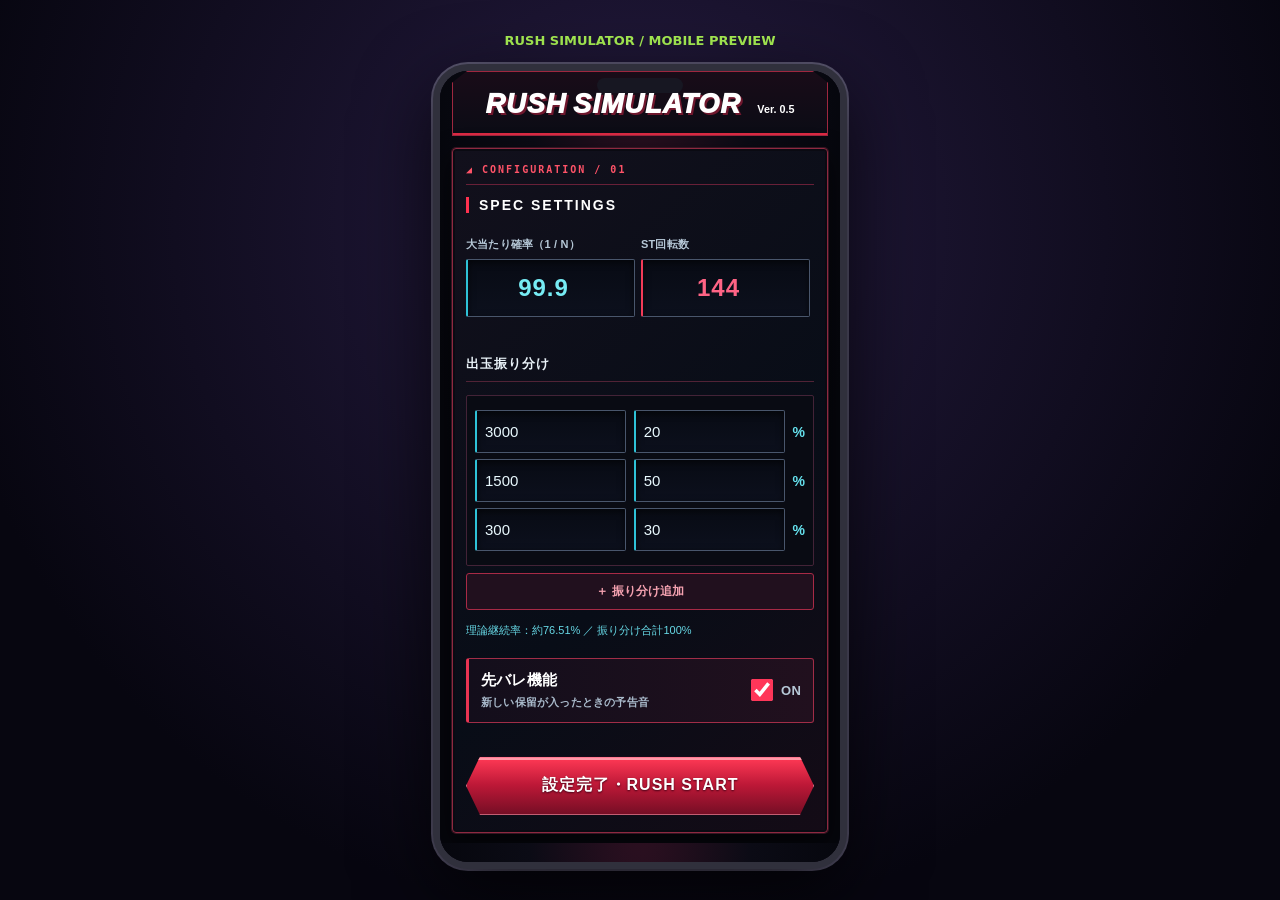
<file: index.html>
<!doctype html><html lang="ja"><head><meta charset="UTF-8"><meta name="viewport" content="width=device-width,initial-scale=1"><title>RUSH SIMULATOR Ver. 0.5 | スマホプレビュー</title><style>
*{box-sizing:border-box}html,body{margin:0;min-height:100%;background:radial-gradient(circle at 50% 25%,#251b40,#070610 75%);color:#e9e1ff;font-family:system-ui,-apple-system,sans-serif}
.preview-page{min-height:100dvh;display:flex;align-items:center;justify-content:center;flex-direction:column;padding:16px;gap:12px}
.preview-info{font-size:13px;color:#c4b1e5;text-align:center;line-height:1.6}.preview-info strong{color:#a9f254}
.phone{width:414px;max-width:calc(100vw - 24px);height:min(844px,calc(100dvh - 95px));min-height:460px;border:7px solid #30303c;border-radius:35px;background:#080711;box-shadow:0 25px 75px #000b,0 0 0 2px #5c5872;overflow:hidden;position:relative}
.phone:before{content:'';position:absolute;z-index:3;top:7px;left:50%;transform:translateX(-50%);width:86px;height:15px;background:#171722;border-radius:12px;pointer-events:none}
.phone iframe{display:block;width:100%;height:100%;border:0;background:#080711}
@media(max-width:600px){.preview-page{display:none}}
</style><script>if(window.matchMedia('(max-width:600px)').matches){location.replace('app.html?v=87-gray-special');}</script></head><body><div class="preview-page"><div class="preview-info"><strong>RUSH SIMULATOR / MOBILE PREVIEW</strong><br></div><div class="phone"><iframe title="スマホサイズのRUSH SIMULATOR" src="app.html?v=87-gray-special" allow="autoplay; fullscreen" loading="eager"></iframe></div></div></body></html>
</file>
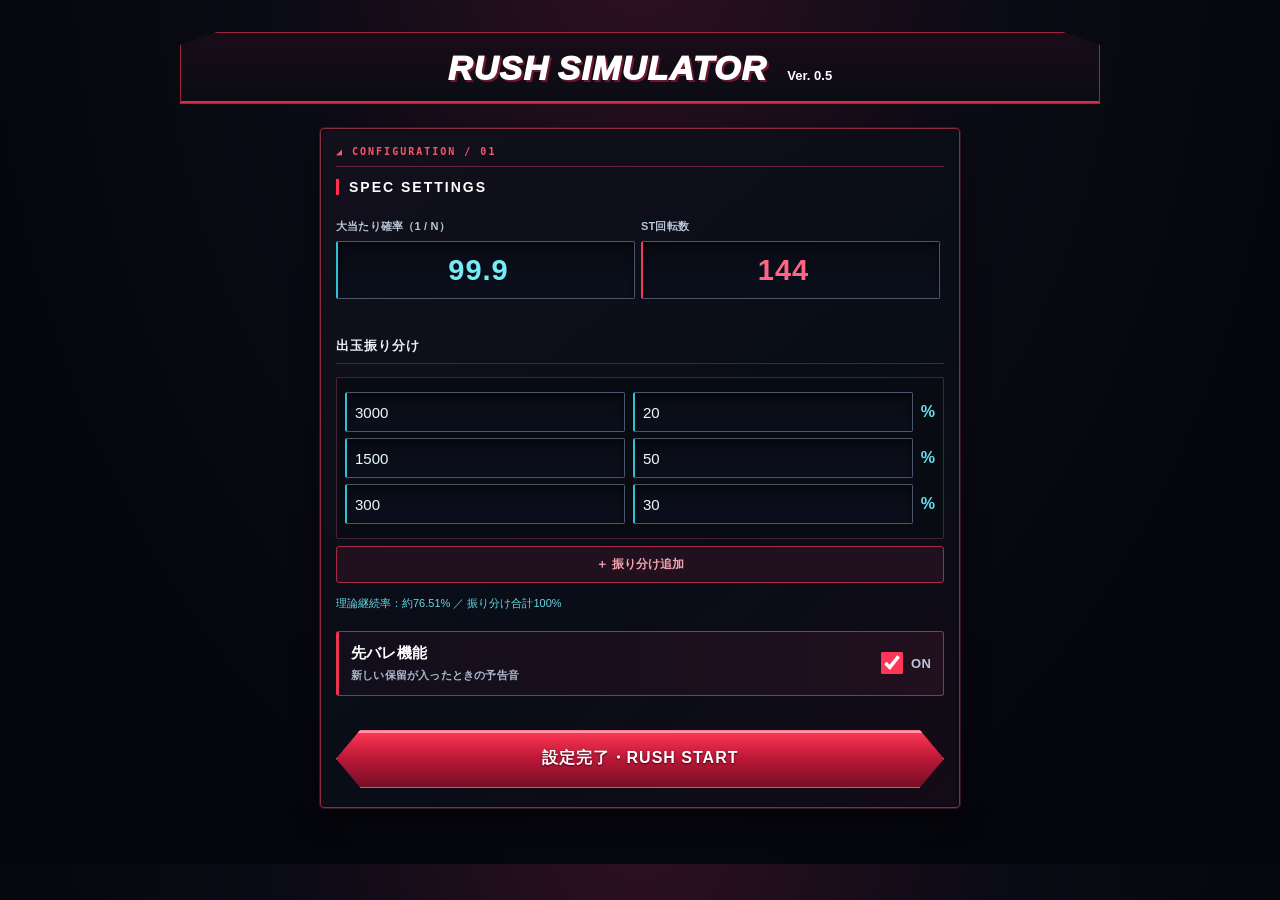
<file: app.html>
<!doctype html><html lang="ja"><head><meta charset="UTF-8"><meta name="viewport" content="width=device-width,initial-scale=1,viewport-fit=cover"><title>RUSH SIMULATOR Ver. 0.5</title><link rel="stylesheet" href="style.css?v=105"></head><body>
<main id="appRoot" class="setup-mode"><header><h1><span class="rush-word">RUSH</span> <span>SIMULATOR</span><small class="version-tag">Ver. 0.5</small></h1></header>
<section class="layout"><aside class="panel" id="settingsPanel"><h2>SPEC SETTINGS</h2><label>大当たり確率（1 / N）<input id="denom" type="number" min="1" step=".1" value="99.9"></label><label>ST回転数<input id="spins" type="number" min="1" max="10000" value="144"></label><h3>出玉振り分け</h3><div id="payouts"><div class="row"><input aria-label="出玉" type="number" min="0" value="3000"><input aria-label="割合" type="number" min="0" value="20"><span>%</span></div><div class="row"><input aria-label="出玉" type="number" min="0" value="1500"><input aria-label="割合" type="number" min="0" value="50"><span>%</span></div><div class="row"><input aria-label="出玉" type="number" min="0" value="300"><input aria-label="割合" type="number" min="0" value="30"><span>%</span></div></div><button id="add" class="sub">＋ 振り分け追加</button><p id="specInfo" class="info"></p><p id="error" class="error" role="alert"></p><label class="prealert-setting" for="prealertEnabled"><span><strong>先バレ機能</strong><small>新しい保留が入ったときの予告音</small></span><span class="prealert-choice"><input type="checkbox" id="prealertEnabled" checked><span>ON</span></span></label><button id="start" class="primary">設定完了・RUSH START</button></aside>
<div class="machine" id="machine"><div class="theater-bar"><button id="backSettings" type="button">⚙ スペック設定に戻る</button><span>RUSH THEATER MODE</span><button id="fullScreen" type="button">⛶ 全画面表示</button></div><div class="status"><div><small>ROUND</small><strong id="chain">0</strong></div><div><small>TOTAL GET</small><strong id="total">0 <em>発</em></strong></div><div><small>REMAIN</small><strong id="remain">---</strong></div></div><div id="screen" class="screen"><video id="rushBackground" class="rush-video-bg" src="rush-background-v64.mp4" muted loop playsinline webkit-playsinline preload="metadata" aria-hidden="true" tabindex="-1"></video><div class="scan"></div><span id="mode" hidden>STANDBY</span>
<div class="hud hud-left rush-bottom-counter"><div class="hud-caption">残り</div><div class="hud-value"><span id="hudRemain">---</span><small>回転</small></div></div>
<div class="hud hud-right"><div class="hud-caption">RUSH COUNT</div><div class="hud-value"><span id="hudChain">00</span><small>連</small></div></div>
<div class="hud hud-total" aria-live="polite"><div class="hud-value"><span id="hudTotal">0</span><small>発</small></div></div><div class="hold-area rush-bottom-holds"><div class="hold-title">HOLD / 保留</div><div class="hold-lamps" id="holdLamps" aria-label="5個の保留"></div><div class="hold-note" id="holdNote">STANDBY</div></div><div id="message" class="message" hidden>READY</div><div class="digits reel-bank" aria-label="3桁の回転図柄"><div class="reel" id="reel1"><div class="reel-track" id="track1"><span id="d1">7</span></div></div><div class="reel" id="reel2"><div class="reel-track" id="track2"><span id="d2">7</span></div></div><div class="reel" id="reel3"><div class="reel-track" id="track3"><span id="d3">7</span></div></div></div><div id="submessage" class="submessage" hidden>設定して RUSH START</div><div id="flash" class="flash"></div></div><div class="controls"><button id="spin" disabled>1回転 消化</button><button id="auto" disabled>回転オート START</button><button id="instant" disabled>一括消化</button><button id="sound">SOUND: ON</button><button id="bgmToggle" type="button">BGM: ON</button></div><div class="replay-area" id="replayArea" hidden><p>RUSH FINISHED</p><button id="replay" type="button" class="replay-button">↻ もう一度プレイ</button><small>同じスペックで新しいRUSHを開始</small></div><div class="auto-options"><label>自動消化速度 <select id="speed"><option value="300">超高速（約0.3秒）</option><option value="800" selected>高速（約0.8秒）</option><option value="1200">やや高速（約1.2秒）</option><option value="2000">標準（約2秒）</option><option value="3000">ゆっくり（約3秒）</option><option value="5000">超ゆっくり（約5秒）</option></select></label><span id="progress">消化回転数：0</span></div><div class="hold-guide">保留期待度：白（通常）／青10%／緑30%／紫60%／赤80%／金90%／虹98% </div><div class="history"><h3>変動履歴 <button id="clearHistory" class="sub">履歴を消去</button></h3><div id="historyLog" aria-live="off">RUSHを開始すると履歴が表示されます。</div></div><div class="result" id="result">最高記録：<span id="best">0発 / 0連</span></div></div></section></main><script src="script.js?v=111"></script></body></html>
</file>
<file: style.css>
*{box-sizing:border-box}body{margin:0;background:#080e18;color:#eaf2ff;font-family:Arial,"Noto Sans JP",sans-serif}main{max-width:1240px;margin:auto;padding:32px 20px}header{margin-bottom:26px}.eyebrow{font-size:12px;letter-spacing:4px;color:#68b8dc}h1{font-size:clamp(28px,5vw,52px);margin:8px 0}h1 span{color:#c6a766}header p,footer{color:#8797aa;font-size:13px}.layout{display:grid;grid-template-columns:310px 1fr;gap:22px}.panel,.machine{border:1px solid #28384d;border-radius:12px;background:#101b2b;padding:22px}.panel h2{font-size:15px;letter-spacing:2px;color:#b6cde3}.panel h3{font-size:13px;margin-top:24px}label{display:block;font-size:13px;color:#afbed0;margin:18px 0}input{width:100%;padding:11px;margin-top:7px;background:#07111e;border:1px solid #40536a;border-radius:5px;color:white;font-size:16px}.row{display:flex;gap:8px;align-items:center;margin:8px 0}.row input{min-width:0}.row span{color:#aabbd0}button{border:1px solid #58708c;border-radius:6px;padding:13px 15px;background:#1b314b;color:white;font-weight:700;cursor:pointer}button:hover:not(:disabled){filter:brightness(1.2)}button:disabled{opacity:.35;cursor:not-allowed}.primary{width:100%;background:#b39555;color:#08121c;border:0;margin-top:15px}.sub{width:100%;padding:9px;font-size:12px}.info{font-size:12px;color:#8dd8dc;line-height:1.7}.error{font-size:12px;color:#ff9999}.status{display:flex;justify-content:space-around;text-align:center;gap:12px;margin-bottom:16px}.status small{display:block;color:#839db5;font-size:10px;letter-spacing:2px;margin-bottom:7px}.status strong{font-size:clamp(19px,3vw,30px);font-variant-numeric:tabular-nums}.status em{font-size:12px;font-style:normal}.screen{height:390px;position:relative;overflow:hidden;background:radial-gradient(ellipse at center,#1c3951 0%,#0a1b2d 55%,#050c17 100%);border:8px solid #26364b;outline:1px solid #63788e;display:flex;flex-direction:column;align-items:center;justify-content:center;box-shadow:inset 0 0 70px #020811}.screen:before,.screen:after{content:"";position:absolute;width:150%;height:1px;background:#356180;opacity:.45;transform:rotate(-22deg)}.screen:before{top:28%}.screen:after{bottom:24%}.scan{position:absolute;inset:0;background:repeating-linear-gradient(transparent 0px,transparent 4px,#0002 5px);pointer-events:none}.screenTop{position:absolute;top:17px;left:18px;right:18px;display:flex;justify-content:space-between;color:#7ea3bb;font-size:11px;letter-spacing:3px}.message{color:#c7e7f5;font-size:20px;letter-spacing:8px;z-index:1;min-height:32px}.digits{display:flex;gap:clamp(9px,3vw,30px);margin:20px 0;z-index:1}.digits span{font-family:Georgia,serif;font-size:clamp(75px,11vw,142px);font-weight:bold;color:#f4f7fb;text-shadow:0 0 15px #6d9bc4,3px 5px #13263c;line-height:1}.digits.reach span:first-child,.digits.reach span:last-child{color:#d5ba70;text-shadow:0 0 18px #e3ad46}.digits.win span{color:#ffdd83;text-shadow:0 0 25px #ffe08e}.submessage{z-index:1;color:#88b3c9;font-size:12px;letter-spacing:3px}.flash{position:absolute;inset:0;pointer-events:none;opacity:0;background:white}.flash.on{animation:flash .6s ease-out}@keyframes flash{0%{opacity:.85}100%{opacity:0}}.controls{display:flex;gap:10px;margin-top:18px;flex-wrap:wrap}.controls button{flex:1}.result{margin-top:16px;color:#9db2c5;font-size:13px}.result strong{color:#edcf82}.error:not(:empty){padding:8px;background:#4a2020}footer{margin-top:28px;text-align:center}@media(max-width:800px){.layout{grid-template-columns:1fr}.screen{height:320px}.panel{order:2}.machine{order:1;padding:12px}.controls button{min-width:120px}.digits span{font-size:clamp(70px,16vw,110px)}}
.auto-options{display:flex;align-items:center;justify-content:space-between;gap:12px;flex-wrap:wrap;margin-top:12px;color:#a7bdd1;font-size:13px}.auto-options label{margin:0}.auto-options select{display:block;margin-top:6px;background:#091524;border:1px solid #536b85;border-radius:5px;color:white;padding:9px}.history{margin-top:16px;border-top:1px solid #30425a;padding-top:8px}.history h3{display:flex;align-items:center;justify-content:space-between;font-size:14px;color:#b6cde3}.history .sub{width:auto}.history #historyLog{height:160px;overflow-y:auto;background:#07111e;padding:10px;border:1px solid #30425a;border-radius:6px;font-size:12px;line-height:1.9;color:#9db4c8}.history .hit{color:#f1d183;font-weight:bold}.history .miss{color:#a0b4c8}#auto.running{background:#a34b4b}
/* Tactical monitor visual theme: original, not licensed artwork */
:root{--violet:#7551b9;--lime:#a5f04c;--deep:#0b0815}body{background:radial-gradient(ellipse at 65% 0%,#2a1b43 0%,#090a12 55%,#06070d 100%);color:#f0ebfa}header{border-left:5px solid var(--lime);padding-left:20px}.eyebrow{color:var(--lime);font-weight:bold}h1 span{color:var(--lime);text-shadow:0 0 18px #77ed5b55}.panel,.machine{background:linear-gradient(150deg,#1c1530,#100f1e);border:1px solid #6d4f9b;box-shadow:0 8px 30px #0007}.panel h2,.panel h3{color:#d6c7ff}input,.auto-options select{background:#100d1b;border:1px solid #665282}.primary{background:var(--lime);color:#11101c}.sub,button{background:#30204e;border-color:#7252a6}.screen{background:radial-gradient(ellipse at center,#31224f 0%,#16102a 55%,#090913 100%);border:9px solid #50367b;outline:2px solid #a3ef50;box-shadow:inset 0 0 90px #000b,0 0 30px #694ab044}.screen:before,.screen:after{background:#a5f04c}.screenTop{color:var(--lime)}.warning-mark{position:absolute;bottom:13px;right:16px;font:700 11px monospace;color:#a5f04c99;letter-spacing:2px}.message{color:var(--lime);text-shadow:0 0 12px #8aff6066}.digits span{color:#f8f3ff;text-shadow:0 0 14px #b989ff,4px 5px #2c1b48;-webkit-text-stroke:1px #a582d7}.digits.win span{color:#e9ff9d;text-shadow:0 0 22px #a5f04c}.digits.reach span:first-child,.digits.reach span:last-child{color:#c9ff8c}.history #historyLog{background:#0b0917;border-color:#60468c}.history .hit{color:var(--lime)}.status small{color:#bca5de}.status strong{color:#f2f1ff}.auto-options select{min-width:195px}#auto.running{background:#703044}@media(max-width:800px){.screen{height:350px}}

/* Ver.7 — original tactical ST monitor inspired by tense arcade layouts */
h1 .rush-word{color:#a66aff!important;text-shadow:0 0 18px #8e44ff80}
.screen{background:radial-gradient(ellipse at 50% 60%,#34275d 0%,#141637 46%,#080d1c 100%);min-height:430px}
.screen:before{content:"";position:absolute;inset:0;background:linear-gradient(125deg,transparent 25%,#b8a5ff0d 26%,transparent 28%),repeating-linear-gradient(90deg,transparent 0 64px,#8c76bd12 65px 66px);width:auto;height:auto;transform:none;top:0}
.screen:after{content:"";position:absolute;left:-10%;right:-10%;bottom:12%;height:35%;background:linear-gradient(transparent,#0d173a9c);transform:none;width:auto}
.screenTop{z-index:3}.warning-mark{z-index:3}
.hud{position:absolute;top:58px;z-index:4;min-width:128px;padding:10px 12px 9px;background:linear-gradient(110deg,#0b0d25e8,#251a48d9);border:1px solid #9572dc;box-shadow:0 0 0 2px #13132b,0 0 16px #8b5ce54a;clip-path:polygon(0 0,93% 0,100% 16%,100% 100%,7% 100%,0 84%)}
.hud-left{left:16px}.hud-right{right:16px;text-align:right;border-color:#c6a057;background:linear-gradient(110deg,#2b2144e8,#11162be8)}
.hud-caption{font-size:10px;letter-spacing:2px;color:#c8b0ff;font-weight:800}
.hud-right .hud-caption{color:#ffe19b}
.hud-value{display:flex;align-items:baseline;gap:5px;color:white;font-size:clamp(32px,5vw,55px);font-weight:900;font-variant-numeric:tabular-nums;text-shadow:0 2px 1px #000,0 0 15px #9c80ff}
.hud-right .hud-value{justify-content:flex-end;text-shadow:0 2px 1px #000,0 0 15px #e8c168}
.hud-value small{font-size:13px}.hud-foot{font-size:9px;color:#9e9ab8;letter-spacing:1px}
.screen .message{position:relative;z-index:3;margin-top:80px}
.screen .digits{position:relative;z-index:3}
.screen .submessage{position:relative;z-index:3}
.hold-area{position:absolute;bottom:12px;left:50%;transform:translateX(-50%);z-index:5;text-align:center;padding:7px 19px 8px;background:#070c1edb;border:1px solid #7653bd;border-radius:9px;box-shadow:0 0 16px #6d4aba55;white-space:nowrap}
.hold-title{font-size:10px;letter-spacing:3px;color:#c6b5e8}
.hold-lamps{display:flex;justify-content:center;gap:12px;margin:7px 0}
.hold-lamps span{width:16px;height:16px;display:block;transform:rotate(45deg);border:2px solid #755e9e;background:#161b32;box-shadow:inset 0 0 5px #000}
.hold-lamps span.lit{background:#9bf833;border-color:#d2ff8c;box-shadow:0 0 13px #8cff40,inset 0 0 4px #fff}
.hold-lamps span.current{background:#ffbf51;border-color:#ffe7a2;box-shadow:0 0 13px #ffc650}
.hold-note{font-size:9px;color:#9db3c8;letter-spacing:1px}
@media(max-width:650px){.screen{min-height:395px}.hud{top:52px;min-width:100px;padding:8px}.hud-left{left:6px}.hud-right{right:6px}.hud-value{font-size:32px}.hud-caption{font-size:8px}.hud-foot{font-size:7px}.screen .message{margin-top:95px}.hold-area{bottom:8px}.screen .digits span{font-size:clamp(65px,17vw,105px)}}

.hold-area{min-width:290px;bottom:10px}
.hold-lamps{display:flex;justify-content:center;align-items:center;gap:14px;min-height:42px}
.hold-lamps .hold-orb{display:block;flex:0 0 24px;width:24px;height:24px;border-radius:50%;transform:none;background:radial-gradient(circle at 30% 20%,white,#c3c6d0 50%,#687082);border:2px solid #eee;box-shadow:0 0 9px #fff9;animation:enterHold .26s ease-out}
.hold-lamps .hold-orb.next{outline:1px solid #cda5ff;outline-offset:4px}
.hold-lamps .hold-orb.blue{background:radial-gradient(circle at 30% 20%,#fff,#3299ff 50%,#063a91);box-shadow:0 0 13px #319dff}
.hold-lamps .hold-orb.green{background:radial-gradient(circle at 30% 20%,#fff,#56f05d 50%,#106927);box-shadow:0 0 13px #56f05d}
.hold-lamps .hold-orb.purple{background:radial-gradient(circle at 30% 20%,#fff,#ad5aff 50%,#4b078e);box-shadow:0 0 15px #ae57ff}
.hold-lamps .hold-orb.red{background:radial-gradient(circle at 30% 20%,#fff,#ff354d 50%,#890b24);box-shadow:0 0 16px #ff3555}
.hold-lamps .hold-orb.gold{background:radial-gradient(circle at 30% 20%,#fff,#ffd34a 50%,#a56905);box-shadow:0 0 18px #ffd34a}
.hold-lamps .hold-orb.rainbow{background:conic-gradient(#ff4455,#ffe34b,#49ed67,#45ddff,#a05aff,#ff4455);box-shadow:0 0 20px #fff;animation:rainbowGlow 1s infinite}
.hold-lamps .hold-orb.empty{background:#20263b;border:1px dashed #505c7b;box-shadow:none;opacity:.35}
.hold-lamps .hold-orb.consuming{animation:consumeHold .24s forwards}
@keyframes consumeHold{to{transform:translateX(-28px) scale(.2);opacity:0}}
@keyframes enterHold{from{transform:translateX(22px) scale(.6);opacity:.2}to{transform:none;opacity:1}}
@keyframes rainbowGlow{50%{filter:brightness(1.7)}}
.hold-guide{padding:12px;margin-top:14px;border:1px solid #65518b;border-radius:8px;background:#100e27;color:#d8c6f0;font-size:12px;line-height:1.8}
.hold-guide small{display:block;color:#aa9bbf}
@media(max-width:650px){.hold-area{min-width:260px}.hold-lamps{gap:11px}}

/* rightmost hold is next to be consumed */
.hold-lamps{flex-direction:row-reverse}

/* v9: clear symbols, compact bottom-left ST counter, five industrial hold cubes */
.screen{min-height:470px}
.screen .digits{margin:0 0 20px;gap:clamp(10px,3vw,34px);transform:translateY(-5px)}
.screen .digits span{font-size:clamp(84px,13vw,164px);line-height:1.08;min-width:.65em;text-align:center}
.screen .message{margin-top:8px;font-size:15px;letter-spacing:5px}
.screen .submessage{font-size:12px}
.hud-left{top:auto!important;bottom:18px!important;left:13px!important;min-width:125px;padding:9px 13px;background:linear-gradient(135deg,#080b1f,#2b234c);border:2px solid #b1a6cd;clip-path:polygon(0 8%,14% 0,100% 0,100% 91%,85% 100%,0 100%);box-shadow:0 0 12px #b7a1ff66}
.hud-left .hud-value{font-family:Georgia,serif;font-size:48px;color:#fff;text-shadow:2px 2px #060414,0 0 14px #b39cff}
.hud-right{top:56px!important;right:13px!important}
.hold-area{bottom:14px;left:57%;transform:translateX(-50%);padding:8px 12px;min-width:270px;background:#080b1caa;border:0;box-shadow:none}
.hold-lamps{gap:9px;min-height:45px}
.hold-lamps .hold-orb{width:37px;height:34px;flex:0 0 37px;border-radius:4px;transform:perspective(90px) rotateX(-12deg) rotateY(-12deg);clip-path:polygon(18% 0,83% 0,100% 22%,100% 85%,83% 100%,15% 100%,0 78%,0 20%);border:3px solid #d3bd65!important;background:repeating-linear-gradient(135deg,#f6ca1e 0 7px,#25200a 7px 13px)!important;box-shadow:inset 0 0 0 3px #0e0c0d,0 0 10px #f8c32b88!important;animation:enterHold .28s ease-out}
.hold-lamps .hold-orb:after{content:"HOLD";display:block;position:relative;top:7px;text-align:center;font:bold 9px Arial;color:#fff;text-shadow:1px 1px #000,-1px -1px #000;letter-spacing:0}
.hold-lamps .hold-orb.white{filter:saturate(.5)}
.hold-lamps .hold-orb.blue{filter:hue-rotate(155deg) saturate(1.8)}
.hold-lamps .hold-orb.green{filter:hue-rotate(75deg) saturate(1.5)}
.hold-lamps .hold-orb.purple{filter:hue-rotate(210deg) saturate(1.6)}
.hold-lamps .hold-orb.red{filter:hue-rotate(300deg) saturate(1.6)}
.hold-lamps .hold-orb.gold{filter:brightness(1.3)}
.hold-lamps .hold-orb.rainbow{background:conic-gradient(#ff4545,#ffe34b,#4fe876,#3fd7ff,#a85cff,#ff4545)!important;filter:none;animation:rainbowGlow 1s infinite}
.hold-lamps .hold-orb.empty{background:#17172b!important;border:2px solid #393449!important;opacity:.35;box-shadow:none!important}
.hold-lamps .hold-orb.empty:after{content:""}
.hold-lamps .hold-orb.consuming{animation:consumeHold .24s forwards}
@media(max-width:720px){.screen{min-height:440px}.screen .digits span{font-size:clamp(65px,16vw,110px)}.hud-left{bottom:14px!important;left:4px!important;min-width:90px;padding:5px 7px}.hud-left .hud-value{font-size:33px}.hold-area{left:63%;min-width:205px;padding:5px}.hold-lamps{gap:5px}.hold-lamps .hold-orb{width:29px;height:28px;flex-basis:29px}.hold-lamps .hold-orb:after{font-size:7px;top:6px}.hud-right{top:48px!important}}

/* Ver.10: bottom-aligned, borderless, right-to-left hold queue */
.screen .hold-area{bottom:0px!important;left:56%!important;transform:translateX(-50%)!important;background:transparent!important;border:0!important;box-shadow:none!important;outline:0!important;border-radius:0!important;padding:0 8px 4px!important;min-width:0!important;width:max-content!important;z-index:8!important}
.screen .hold-title,.screen .hold-note{display:none!important}
.screen .hold-lamps{display:flex!important;gap:11px!important;justify-content:center!important;align-items:center!important;margin:0!important;padding:0!important;background:transparent!important;border:0!important;box-shadow:none!important}
.screen .hold-orb.consuming{animation:consumeRight .24s ease-in forwards!important}
@keyframes consumeRight{0%{transform:scale(1);opacity:1}50%{transform:translateY(-12px) scale(1.25);opacity:1}100%{transform:translateY(-25px) scale(.1);opacity:0}}
@media(max-width:720px){.screen .hold-area{left:63%!important}.screen .hold-lamps{gap:5px!important}}

/* Ver.11: move ST remaining counter to the lower-left corner */
.screen .hud.hud-left {
  position: absolute !important;
  top: auto !important;
  right: auto !important;
  bottom: 12px !important;
  left: 12px !important;
  z-index: 12 !important;
  transform: none !important;
  margin: 0 !important;
}
/* Keep the hold row away from the bottom-left counter. */
.screen .hold-area {
  position: absolute !important;
  top: auto !important;
  bottom: 4px !important;
  left: 63% !important;
  transform: translateX(-50%) !important;
  background: transparent !important;
  border: 0 !important;
  box-shadow: none !important;
  outline: 0 !important;
  padding: 0 4px 5px !important;
  width: max-content !important;
  min-width: 0 !important;
}
.screen .hold-title,.screen .hold-note {display:none!important;}
.screen .hold-lamps {gap: 12px !important; flex-direction:row !important;}
/* Rightmost hold is the next to be consumed. */
.screen .hold-lamps .hold-orb.next {
  transform: perspective(90px) rotateX(-12deg) rotateY(-12deg) scale(1.24) !important;
  transform-origin:center bottom;
  z-index:4;
  outline: 2px solid #f6e2a7 !important;
  outline-offset: 3px;
  box-shadow: 0 0 22px #c69cff, 0 0 12px #fff8 !important;
  animation: nextHoldGlow 1.3s ease-in-out infinite alternate;
}
@keyframes nextHoldGlow {
  from {filter:brightness(1);}
  to {filter:brightness(1.35);}
}
.screen .hold-lamps .hold-orb.consuming {
  animation: consumeRight .24s ease-in forwards !important;
}
@keyframes consumeRight {
  0% {opacity:1;transform:scale(1.24);}
  100% {opacity:0;transform:translateY(-26px) scale(.15);}
}
@media(max-width:720px) {
  .screen .hud.hud-left {bottom:9px!important;left:5px!important;}
  .screen .hold-area {left:67%!important;bottom:5px!important;}
  .screen .hold-lamps {gap:6px!important;}
  .screen .hold-lamps .hold-orb.next {transform:scale(1.14)!important;}
}

/* === V12: unambiguous final layout overrides === */
#screen.screen { position:relative; min-height:520px; }
#screen .rush-bottom-counter {
 position:absolute!important;
 inset:auto auto 12px 12px!important;
 top:unset!important;right:unset!important;bottom:12px!important;left:12px!important;
 margin:0!important;translate:none!important;transform:none!important;
 z-index:30!important;
}
#screen .rush-bottom-holds {
 position:absolute!important;
 inset:auto 14px 6px auto!important;
 top:unset!important;left:unset!important;right:14px!important;bottom:6px!important;
 transform:none!important;translate:none!important;
 width:auto!important;min-width:0!important;
 padding:0!important;margin:0!important;
 background:none!important;border:0!important;box-shadow:none!important;
 z-index:29!important;
}
#screen .rush-bottom-holds .hold-title,
#screen .rush-bottom-holds .hold-note {display:none!important}
#screen .rush-bottom-holds .hold-lamps {
 display:flex!important;flex-direction:row!important;
 align-items:flex-end!important;gap:12px!important;
 padding:9px 6px!important;margin:0!important;
}
#screen .rush-bottom-holds .hold-orb {
 flex:0 0 33px!important;width:33px!important;height:32px!important;
 position:relative!important;transition:filter .2s!important;
}
#screen .rush-bottom-holds .hold-orb.next:not(.consuming) {
 flex-basis:46px!important;width:46px!important;height:45px!important;
 transform:none!important;scale:1!important;
 border:3px solid #f4dd99!important;
 outline:2px solid #fff0b0!important;outline-offset:2px!important;
 box-shadow:0 0 16px 5px #f7d97f99,inset 0 0 5px #fff8!important;
 filter:brightness(1.2)!important;
 animation:holdFocusV12 1.2s ease-in-out infinite alternate!important;
}
#screen .rush-bottom-holds .hold-orb.next:after {font-size:11px!important;top:11px!important;}
@keyframes holdFocusV12 {from{filter:brightness(1)!important}to{filter:brightness(1.55)!important}}
#screen .digits {position:absolute!important;top:44%!important;left:50%!important;transform:translate(-50%,-50%)!important;margin:0!important;z-index:5!important;}
#screen .message {position:absolute!important;top:21%!important;left:50%!important;transform:translateX(-50%)!important;margin:0!important;z-index:5!important;}
#screen .submessage {position:absolute!important;top:70%!important;left:50%!important;transform:translateX(-50%)!important;z-index:5!important;white-space:nowrap;}
@media(max-width:750px) {
 #screen.screen {min-height:470px!important;}
 #screen .rush-bottom-counter {left:4px!important;bottom:9px!important;min-width:85px!important;}
 #screen .rush-bottom-holds {right:4px!important;bottom:5px!important;}
 #screen .rush-bottom-holds .hold-lamps {gap:5px!important;padding:5px 2px!important;}
 #screen .rush-bottom-holds .hold-orb {width:25px!important;height:25px!important;flex-basis:25px!important;}
 #screen .rush-bottom-holds .hold-orb.next:not(.consuming) {width:35px!important;height:35px!important;flex-basis:35px!important;}
 #screen .rush-bottom-holds .hold-orb.next:after {font-size:8px!important;top:8px!important;}
 #screen .digits {top:45%!important;}
}

/* V13 unmistakable positioning and highlight */
#screen > .rush-bottom-counter {top:auto!important;bottom:12px!important;left:12px!important;right:auto!important;position:absolute!important;transform:none!important;}
#screen > .rush-bottom-holds {top:auto!important;bottom:8px!important;left:auto!important;right:18px!important;position:absolute!important;transform:none!important;background:transparent!important;border:none!important;box-shadow:none!important;}
#screen #holdLamps .hold-orb.next {width:55px!important;height:53px!important;flex:0 0 55px!important;outline:3px solid #ffe7a1!important;outline-offset:3px!important;box-shadow:0 0 22px 8px #e2bc6588!important;transform:none!important;animation:holdFocusV12 1.2s ease-in-out infinite alternate!important;}
#screen .hold-note,#screen .hold-title {display:none!important;}
@media(max-width:650px){#screen #holdLamps .hold-orb.next{width:38px!important;height:37px!important;flex-basis:38px!important;}#screen > .rush-bottom-counter{left:5px!important;bottom:8px!important;}#screen > .rush-bottom-holds{right:5px!important;bottom:6px!important;}}

/* V14: centered, larger circular holds; new holds enter on right, consumed on left. */
#screen > .rush-bottom-holds {
  position:absolute!important;top:auto!important;bottom:9px!important;
  left:62%!important;right:auto!important;transform:translateX(-50%)!important;
  width:max-content!important;background:none!important;border:0!important;
  box-shadow:none!important;clip-path:none!important;z-index:29!important;
}
#screen #holdLamps {display:flex!important;flex-direction:row!important;align-items:center!important;justify-content:center!important;gap:13px!important;padding:8px 4px!important;}
#screen #holdLamps .hold-orb,
#screen #holdLamps .hold-orb.next:not(.consuming) {
  display:block!important;position:relative!important;box-sizing:border-box!important;
  width:43px!important;height:43px!important;flex:0 0 43px!important;
  border-radius:50%!important;clip-path:none!important;
  transform:none!important;rotate:none!important;
  border:2px solid #d9d3ec!important;
  background:radial-gradient(circle at 32% 25%,#fff 0%,#d9d8e8 28%,#77748f 70%,#2d2943 100%)!important;
  box-shadow:inset -3px -5px 7px #1a152caa,0 0 13px #e0d2ff88!important;
  outline:none!important;animation:none!important;
}
#screen #holdLamps .hold-orb:after {content:none!important;display:none!important;}
#screen #holdLamps .hold-orb.blue {background:radial-gradient(circle at 32% 25%,#fff,#46b4ff 45%,#0c3a9a 100%)!important;}
#screen #holdLamps .hold-orb.green {background:radial-gradient(circle at 32% 25%,#fff,#55ec76 45%,#0c6834 100%)!important;}
#screen #holdLamps .hold-orb.purple {background:radial-gradient(circle at 32% 25%,#fff,#c274ff 45%,#5a1895 100%)!important;}
#screen #holdLamps .hold-orb.red {background:radial-gradient(circle at 32% 25%,#fff,#ff5a75 45%,#90112d 100%)!important;}
#screen #holdLamps .hold-orb.gold {background:radial-gradient(circle at 32% 25%,#fff,#ffe36c 45%,#ad6c05 100%)!important;}
#screen #holdLamps .hold-orb.rainbow {background:conic-gradient(#ff4a5b,#ffd64a,#5df16b,#42d6ff,#a16dff,#ff4a5b)!important;}
#screen #holdLamps .hold-orb.empty {opacity:.2!important;background:#38314d!important;border:1px dashed #7c709e!important;box-shadow:none!important;}
#screen #holdLamps .hold-orb.next:not(.consuming) {
  width:57px!important;height:57px!important;flex:0 0 57px!important;
  border:3px solid #fff1bd!important;outline:2px solid #ffd37a!important;outline-offset:2px!important;
  box-shadow:inset -3px -5px 7px #1a152caa,0 0 18px 5px #f4d47a99!important;
  animation:v14Pulse 1.1s ease-in-out infinite alternate!important;
}
@keyframes v14Pulse {from{filter:brightness(1)}to{filter:brightness(1.35)}}
#screen #holdLamps .hold-orb.consuming {animation:v14Consume .24s ease-in forwards!important;}
@keyframes v14Consume {to{opacity:0;transform:translateY(-24px) scale(.25)!important;}}
@media(max-width:750px){
 #screen > .rush-bottom-holds{left:65%!important;bottom:6px!important;}
 #screen #holdLamps{gap:7px!important;}
 #screen #holdLamps .hold-orb{width:30px!important;height:30px!important;flex-basis:30px!important;}
 #screen #holdLamps .hold-orb.next:not(.consuming){width:42px!important;height:42px!important;flex-basis:42px!important;}
}

/* Ver.15: three independent, vertically scrolling slot reels */
#screen .digits.reel-bank {
 display:flex!important;align-items:center!important;justify-content:center!important;
 gap:clamp(8px,1.6vw,24px)!important;
 width:min(94%,580px)!important;
 top:49%!important;
}
#screen .reel {
 width:clamp(74px,10vw,128px);
 height:clamp(110px,13vw,160px);
 position:relative;
 overflow:hidden;
 border-radius:10px;
 background:linear-gradient(90deg,rgba(25,14,57,.26),rgba(90,52,146,.07),rgba(25,14,57,.26));
 box-shadow:inset 0 10px 16px #08051b88,inset 0 -10px 16px #08051b88;
}
#screen .reel-track {
 position:absolute;left:0;right:0;top:0;
 display:flex;flex-direction:column;
 will-change:transform;
}
#screen .reel-track span {
 width:100%;height:clamp(110px,13vw,160px);
 display:flex;align-items:center;justify-content:center;
 font-family:Georgia,"Times New Roman",serif;
 font-size:clamp(90px,11vw,142px);
 line-height:1;
 font-weight:700;
 color:#fff9ff;
 text-shadow:0 0 5px #fff,0 0 12px #bd6cff,0 0 26px #ae63e8;
 flex:none;
}
#screen .reel::before,#screen .reel::after {
 content:"";position:absolute;left:0;right:0;height:22%;z-index:3;pointer-events:none;
}
#screen .reel::before{top:0;background:linear-gradient(#0a0a21bb,transparent);}
#screen .reel::after{bottom:0;background:linear-gradient(transparent,#0a0a21bb);}
#screen .digits.reel-bank.win .reel {box-shadow:0 0 16px #e5bd74aa,inset 0 0 8px #fff6;}
@media(max-width:650px){
 #screen .digits.reel-bank{gap:4px!important;top:48%!important;}
 #screen .reel{width:clamp(57px,20vw,90px);height:100px;}
 #screen .reel-track span{height:100px;font-size:clamp(70px,20vw,102px);}
}
@media(prefers-reduced-motion:reduce){#screen .reel-track{will-change:auto;}}

/* V17: force moving reels to be visible, despite legacy digit selectors */
#screen .reel {isolation:isolate; overflow:hidden!important;position:relative!important;}
#screen .reel .reel-track {
 position:absolute!important;top:0!important;left:0!important;right:0!important;
 display:flex!important;flex-direction:column!important;
 transform:translate3d(0,0,0);transition:none!important;
}
#screen .reel .reel-track > span {
 box-sizing:border-box!important;flex:0 0 auto!important;
 width:100%!important;min-width:0!important;
 height:100%!important;
 min-height:0!important;
 display:flex!important;align-items:center!important;justify-content:center!important;
 margin:0!important;padding:0!important;
}
#screen .reel.spinning {background:linear-gradient(180deg,#49316866,#160e3588,#49316866)!important;}
#screen .reel.spinning .reel-track > span {filter:blur(1.8px);}
#screen .reel-track > span {height:var(--reel-height,160px)!important;}
#screen .reel {--reel-height:clamp(110px,13vw,160px);}
@media(max-width:650px){#screen .reel{--reel-height:100px;}}

/* Ver.18: frameless, larger symbols; hold group shifted toward center */
#screen .reel {
 width:clamp(92px,12.5vw,160px)!important;
 height:clamp(132px,16vw,190px)!important;
 --reel-height:clamp(132px,16vw,190px)!important;
 background:transparent!important;
 border:0!important;border-radius:0!important;
 box-shadow:none!important;outline:none!important;
}
#screen .reel.spinning {background:transparent!important;}
#screen .reel::before,#screen .reel::after {display:none!important;}
#screen .reel .reel-track > span {
 font-size:clamp(112px,14vw,180px)!important;
 height:var(--reel-height)!important;
 text-shadow:0 0 5px #fff,0 0 16px #ba74ff,0 0 30px #a357ed!important;
}
#screen .digits.reel-bank {gap:clamp(4px,.8vw,12px)!important;width:min(98%,640px)!important;}
#screen .digits.reel-bank.win .reel {box-shadow:none!important;}
#screen > .rush-bottom-holds {
 left:60%!important;right:auto!important;transform:translateX(-50%)!important;
}
#screen #holdLamps .hold-orb {will-change:transform;}
@media(max-width:750px){
 #screen > .rush-bottom-holds {left:64%!important;right:auto!important;transform:translateX(-50%)!important;}
 #screen .reel {width:clamp(62px,21vw,100px)!important;height:120px!important;--reel-height:120px!important;}
 #screen .reel .reel-track > span {font-size:clamp(84px,22vw,116px)!important;}
}

/* V19 hold animations are driven by Web Animations API. */
#screen #holdLamps {justify-content:flex-start!important;}
#screen #holdLamps .hold-orb {transform-origin:center center!important;will-change:transform,opacity;}

/* V21: soften reel boundaries without introducing visible boxes. */
#screen .reel {
  -webkit-mask-image:linear-gradient(to bottom,transparent 0%,rgba(0,0,0,.12) 5%,rgba(0,0,0,.7) 17%,#000 29%,#000 71%,rgba(0,0,0,.7) 83%,rgba(0,0,0,.12) 95%,transparent 100%)!important;
  mask-image:linear-gradient(to bottom,transparent 0%,rgba(0,0,0,.12) 5%,rgba(0,0,0,.7) 17%,#000 29%,#000 71%,rgba(0,0,0,.7) 83%,rgba(0,0,0,.12) 95%,transparent 100%)!important;
}
/* Mask the entire reel viewport so moving digits dissolve at top and bottom. */
#screen .reel::before,#screen .reel::after{display:none!important;}


/* ===== Ver.23: setup -> theater mode ===== */
#appRoot.setup-mode{max-width:960px;margin:auto;}
#appRoot.setup-mode header{text-align:left;}
#appRoot.setup-mode .layout{display:block!important;}
#appRoot.setup-mode #settingsPanel{max-width:640px;margin:24px auto;padding:28px 32px;}
#appRoot.setup-mode #machine{display:none!important;}
#appRoot.setup-mode .setup-intro{color:#cbb8ec;font-size:14px;line-height:1.8;}
#appRoot.setup-mode #settingsPanel .primary{font-size:18px;padding:17px;margin-top:12px;}
#appRoot.play-mode{max-width:1560px;width:calc(100% - 32px);margin:auto;}
#appRoot.play-mode header{padding-top:4px;padding-bottom:8px;}
#appRoot.play-mode header h1{font-size:clamp(24px,3vw,42px);margin:5px 0;}
#appRoot.play-mode #settingsPanel{display:none!important;}
#appRoot.play-mode .layout{display:block!important;}
#appRoot.play-mode #machine{width:100%;box-sizing:border-box;padding:clamp(12px,1.5vw,24px);}
#appRoot.play-mode .screen{height:clamp(510px,64vh,860px)!important;min-height:510px!important;box-sizing:border-box;}
#appRoot.play-mode .status{padding:0 2% 14px;}
#appRoot.play-mode .status strong{font-size:clamp(22px,2.7vw,39px);}
#appRoot.play-mode .controls{justify-content:center;gap:14px;}
#appRoot.play-mode .controls button{padding:14px;font-size:clamp(13px,1.3vw,18px);}
#appRoot.play-mode .digits.reel-bank{width:min(96%,820px)!important;top:48%!important;}
#appRoot.play-mode .reel{width:clamp(115px,14vw,210px)!important;height:clamp(170px,20vw,250px)!important;--reel-height:clamp(170px,20vw,250px)!important;}
#appRoot.play-mode .reel .reel-track>span{font-size:clamp(148px,18vw,235px)!important;}
#appRoot.play-mode .rush-bottom-counter{bottom:16px!important;left:20px!important;}
#appRoot.play-mode .rush-bottom-holds{bottom:15px!important;}
.theater-bar{display:flex;align-items:center;justify-content:space-between;gap:12px;margin-bottom:14px;color:#bca4e5;font-size:11px;letter-spacing:3px;}
.theater-bar button{width:auto;padding:10px 16px;background:#2d2047;border:1px solid #7658a4;border-radius:6px;color:#eee5ff;cursor:pointer;letter-spacing:0;font-size:13px;}
#machine:fullscreen{overflow:auto;background:#080812;padding:20px;display:block;}
#machine:fullscreen .screen{height:calc(100vh - 235px)!important;min-height:420px!important;}
#machine:fullscreen .digits.reel-bank{top:48%!important;}
@media(max-width:700px){
 #appRoot.play-mode{width:calc(100% - 12px);}
 #appRoot.play-mode #machine{padding:8px;}
 #appRoot.play-mode .screen{height:520px!important;min-height:520px!important;}
 #appRoot.play-mode .reel{width:clamp(62px,23vw,115px)!important;height:120px!important;--reel-height:120px!important;}
 #appRoot.play-mode .reel .reel-track>span{font-size:clamp(82px,23vw,126px)!important;}
 #appRoot.play-mode .digits.reel-bank{gap:4px!important;top:48%!important;}
 #appRoot.play-mode .rush-bottom-counter{left:5px!important;bottom:9px!important;}
 #appRoot.play-mode .rush-bottom-holds{left:65%!important;bottom:9px!important;}
 .theater-bar{letter-spacing:0;font-size:10px;}
 .theater-bar button{padding:8px 9px;font-size:11px;}
 #appRoot.setup-mode #settingsPanel{padding:20px 16px;}
}

/* V24: user-supplied face as hold icon; color indicates expectation. */
#screen #holdLamps .hold-orb {
  position:relative!important;
  display:block!important;
  box-sizing:border-box!important;
  flex:0 0 clamp(52px,5.1vw,72px)!important;
  width:clamp(52px,5.1vw,72px)!important;
  height:clamp(52px,5.1vw,72px)!important;
  border:0!important;
  border-radius:50%!important;
  clip-path:none!important;
  background:transparent!important;
  box-shadow:none!important;
  transform:none!important;
  overflow:visible!important;
  filter:none!important;
  isolation:isolate;
}
#screen #holdLamps .hold-orb::after {
  content:""!important;
  position:absolute!important;
  inset:0!important;
  top:0!important;
  display:block!important;
  width:100%!important;
  height:100%!important;
  border:0!important;
  background:url("hold-face.png") center / contain no-repeat!important;
  filter:var(--face-filter,none)!important;
  transform:translateZ(0);
  pointer-events:none;
}
#screen #holdLamps .hold-orb::before {
  content:"";
  position:absolute;
  inset:8% 7%;
  border-radius:50%;
  background:var(--face-glow,transparent);
  filter:blur(12px);
  opacity:.85;
  z-index:-1;
}
#screen #holdLamps .hold-orb.white {--face-filter:grayscale(.95) brightness(1.25);--face-glow:#c8d1e3;}
#screen #holdLamps .hold-orb.blue {--face-filter:sepia(1) saturate(5) hue-rotate(170deg) brightness(1.13);--face-glow:#268eff;}
#screen #holdLamps .hold-orb.green {--face-filter:sepia(1) saturate(5) hue-rotate(68deg) brightness(1.13);--face-glow:#47ff76;}
#screen #holdLamps .hold-orb.purple {--face-filter:sepia(1) saturate(5) hue-rotate(208deg) brightness(1.16);--face-glow:#b968ff;}
#screen #holdLamps .hold-orb.red {--face-filter:sepia(1) saturate(6) hue-rotate(315deg) brightness(1.12);--face-glow:#ff3b52;}
#screen #holdLamps .hold-orb.gold {--face-filter:sepia(1) saturate(5) hue-rotate(355deg) brightness(1.25);--face-glow:#ffd447;}
#screen #holdLamps .hold-orb.rainbow {
 --face-glow:#fff;
 animation:none!important;
}
#screen #holdLamps .hold-orb.rainbow::after {animation:rainbowFace 1.8s linear infinite!important;}
@keyframes rainbowFace {
  0% {filter:sepia(1) saturate(7) hue-rotate(0deg);}
  100% {filter:sepia(1) saturate(7) hue-rotate(360deg);}
}
#screen #holdLamps .hold-orb.empty {opacity:.18!important;}
#screen #holdLamps .hold-orb.empty::after {display:none!important;}
#screen #holdLamps .hold-orb.next:not(.consuming) {
  flex-basis:clamp(64px,6vw,86px)!important;
  width:clamp(64px,6vw,86px)!important;
  height:clamp(64px,6vw,86px)!important;
  transform:none!important;
  scale:1!important;
  outline:none!important;
  border:0!important;
  box-shadow:none!important;
  animation:faceNextGlow 1.1s ease-in-out infinite alternate!important;
}
@keyframes faceNextGlow {from{filter:brightness(1)}to{filter:brightness(1.2)}}
#screen .rush-bottom-holds {left:65%!important;}
#screen #holdLamps {align-items:center!important;gap:clamp(4px,.8vw,12px)!important;}
@media(max-width:750px){
 #screen #holdLamps .hold-orb{flex-basis:37px!important;width:37px!important;height:37px!important;}
 #screen #holdLamps .hold-orb.next:not(.consuming){flex-basis:48px!important;width:48px!important;height:48px!important;}
 #screen .rush-bottom-holds{left:68%!important;}
}

/* V25: only the cut-out face, no orb, no circular halo. */
#screen #holdLamps .hold-orb,
#screen #holdLamps .hold-orb.next:not(.consuming) {
  background:none!important;
  background-image:none!important;
  border:0!important;
  border-radius:0!important;
  outline:0!important;
  box-shadow:none!important;
  clip-path:none!important;
  overflow:visible!important;
  filter:none!important;
  transform-origin:center center!important;
}
/* Remove the old colored circular backdrop and glow entirely. */
#screen #holdLamps .hold-orb::before,
#screen #holdLamps .hold-orb.next::before {
  content:none!important;display:none!important;
  background:none!important;box-shadow:none!important;
}
/* Preserve only the supplied transparent PNG silhouette. */
#screen #holdLamps .hold-orb::after {
  content:""!important;display:block!important;
  position:absolute!important;inset:0!important;
  width:100%!important;height:100%!important;
  background: url("hold-face.png") center / contain no-repeat!important;
  border:0!important;box-shadow:none!important;
  border-radius:0!important;
  filter:var(--face-filter,none)!important;
  pointer-events:none!important;
}
#screen #holdLamps .hold-orb.rainbow::after {
  animation:rainbowFace 1.8s linear infinite!important;
}
/* Waiting holds and currently selected hold have clearly different sizes. */
#screen #holdLamps .hold-orb {
  width:clamp(68px,6.3vw,88px)!important;
  height:clamp(68px,6.3vw,88px)!important;
  flex:0 0 clamp(68px,6.3vw,88px)!important;
}
#screen #holdLamps .hold-orb.next:not(.consuming) {
  width:clamp(96px,8.4vw,118px)!important;
  height:clamp(96px,8.4vw,118px)!important;
  flex:0 0 clamp(96px,8.4vw,118px)!important;
  animation:faceNextGlow 1.1s ease-in-out infinite alternate!important;
}
#screen #holdLamps {gap:clamp(3px,.65vw,9px)!important;align-items:center!important;}
/* Bigger faces require the hold group to sit slightly more centrally. */
#screen .rush-bottom-holds {left:65%!important;bottom:8px!important;}
#screen #holdLamps .hold-orb.empty {visibility:hidden!important;}
@media(max-width:850px) {
 #screen #holdLamps .hold-orb {width:clamp(40px,8vw,64px)!important;height:clamp(40px,8vw,64px)!important;flex-basis:clamp(40px,8vw,64px)!important;}
 #screen #holdLamps .hold-orb.next:not(.consuming) {width:clamp(58px,11vw,82px)!important;height:clamp(58px,11vw,82px)!important;flex-basis:clamp(58px,11vw,82px)!important;}
 #screen .rush-bottom-holds {left:67%!important;}
}
@media(max-width:520px) {
 #screen #holdLamps .hold-orb {width:38px!important;height:38px!important;flex-basis:38px!important;}
 #screen #holdLamps .hold-orb.next:not(.consuming) {width:53px!important;height:53px!important;flex-basis:53px!important;}
 #screen .rush-bottom-holds {left:69%!important;}
 #screen #holdLamps {gap:3px!important;}
}

/* V26: each color uses its own transparent PNG; no CSS filter on the face or background. */
#screen #holdLamps .hold-orb::after {filter:none!important;animation:none!important;background-image:url("hold-white.png")!important;}
#screen #holdLamps .hold-orb.white::after {background-image:url("hold-white.png")!important;}
#screen #holdLamps .hold-orb.blue::after {background-image:url("hold-blue.png")!important;}
#screen #holdLamps .hold-orb.green::after {background-image:url("hold-green.png")!important;}
#screen #holdLamps .hold-orb.purple::after {background-image:url("hold-purple.png")!important;}
#screen #holdLamps .hold-orb.red::after {background-image:url("hold-red.png")!important;}
#screen #holdLamps .hold-orb.gold::after {background-image:url("hold-gold.png")!important;}
#screen #holdLamps .hold-orb.rainbow::after {background-image:url("hold-rainbow.png")!important;filter:none!important;animation:none!important;}
#screen #holdLamps .hold-orb, #screen #holdLamps .hold-orb.next {background:transparent!important;filter:none!important;}

/* V27: Use real transparent image elements for ALL holds, including waiting holds. */
#screen #holdLamps .hold-orb,
#screen #holdLamps .hold-orb.next:not(.consuming){
 background:transparent!important;
 background-image:none!important;
 border:0!important;outline:0!important;
 border-radius:0!important;box-shadow:none!important;
 filter:none!important;overflow:visible!important;
 padding:0!important;
}
#screen #holdLamps .hold-orb::before,
#screen #holdLamps .hold-orb::after,
#screen #holdLamps .hold-orb.next::before,
#screen #holdLamps .hold-orb.next::after {
 content:none!important;display:none!important;
 background:none!important;box-shadow:none!important;
}
#screen #holdLamps .hold-face-img{
 display:block!important;
 position:absolute!important;
 inset:0!important;
 width:100%!important;height:100%!important;
 object-fit:contain!important;
 border:0!important;border-radius:0!important;
 background:none!important;
 box-shadow:none!important;
 filter:none!important;
 pointer-events:none!important;
 user-select:none!important;
}
/* Put the complete hold row slightly to the left. */
#screen .rush-bottom-holds,
#appRoot.play-mode #screen .rush-bottom-holds {
 left:57%!important;right:auto!important;
 transform:translateX(-50%)!important;
}
@media(max-width:850px){
 #screen .rush-bottom-holds,
 #appRoot.play-mode #screen .rush-bottom-holds {left:61%!important;}
}
@media(max-width:520px){
 #screen .rush-bottom-holds,
 #appRoot.play-mode #screen .rush-bottom-holds {left:64%!important;}
}
/* Center every reel on a single baseline and raise the entire bank. */
#screen .digits.reel-bank,
#appRoot.play-mode #screen .digits.reel-bank,
#machine:fullscreen #screen .digits.reel-bank{
 top:41%!important;
 display:flex!important;flex-direction:row!important;
 align-items:center!important;justify-content:center!important;
}
#screen .reel{
 flex-shrink:0!important;
 align-self:center!important;
 vertical-align:middle!important;
}
#screen .reel .reel-track{
 margin:0!important;padding:0!important;
 align-items:stretch!important;
}
#screen .reel .reel-track > span {
 margin:0!important;padding:0!important;
 box-sizing:border-box!important;
 text-align:center!important;
 line-height:1!important;
 align-items:center!important;justify-content:center!important;
 vertical-align:middle!important;
}
@media(max-width:700px){
 #screen .digits.reel-bank,
 #appRoot.play-mode #screen .digits.reel-bank {top:40%!important;}
}

/* Independent music toggle */
#bgmToggle{border-color:#6a8e67!important;color:#d6ffb9!important;}

/* ===== V29: taller frameless reel windows and touch-first phone layout ===== */
#screen .reel {
  --reel-height:clamp(215px,24vw,300px)!important;
  height:var(--reel-height)!important;
  overflow:hidden!important;
  -webkit-mask-image:linear-gradient(to bottom,transparent 0%,rgba(0,0,0,.85) 10%,#000 20%,#000 80%,rgba(0,0,0,.85) 90%,transparent 100%)!important;
  mask-image:linear-gradient(to bottom,transparent 0%,rgba(0,0,0,.85) 10%,#000 20%,#000 80%,rgba(0,0,0,.85) 90%,transparent 100%)!important;
}
#appRoot.play-mode #screen .reel {
 --reel-height:clamp(235px,26vw,340px)!important;
 height:var(--reel-height)!important;
}
#screen .reel .reel-track > span {
 height:var(--reel-height)!important;
 min-height:var(--reel-height)!important;
}
button,select,input {touch-action:manipulation;}
@media(max-width:700px) {
 html,body{width:100%;max-width:100%;overflow-x:hidden;}
 body{margin:0;}
 #appRoot.play-mode{width:100%!important;max-width:100%!important;margin:0!important;padding:0 6px!important;box-sizing:border-box;}
 #appRoot.play-mode header{padding:7px 8px!important;}
 #appRoot.play-mode header h1{font-size:clamp(20px,6vw,29px)!important;}
 #appRoot.play-mode .layout{margin:0!important;padding:0!important;}
 #appRoot.play-mode #machine{padding:7px!important;width:100%!important;}
 #appRoot.play-mode .screen{height:clamp(460px,66svh,630px)!important;min-height:460px!important;}
 #appRoot.play-mode #screen .digits.reel-bank,
 #screen .digits.reel-bank{top:41%!important;gap:2px!important;width:98%!important;}
 #appRoot.play-mode #screen .reel {
   width:clamp(78px,27vw,115px)!important;
   --reel-height:clamp(150px,47vw,195px)!important;
   height:var(--reel-height)!important;
 }
 #appRoot.play-mode #screen .reel .reel-track > span{
   font-size:clamp(96px,29vw,144px)!important;
   height:var(--reel-height)!important;
   min-height:var(--reel-height)!important;
 }
 #appRoot.play-mode .controls{
   display:grid!important;grid-template-columns:repeat(2,minmax(0,1fr))!important;
   gap:9px!important;margin-top:12px!important;
 }
 #appRoot.play-mode .controls button{
   width:100%!important;min-width:0!important;
   min-height:52px!important;font-size:13px!important;
   padding:10px 5px!important;
 }
 #appRoot.play-mode .auto-options{display:flex!important;flex-wrap:wrap!important;gap:10px!important;}
 #appRoot.play-mode .auto-options select{min-height:44px!important;max-width:100%!important;}
 #appRoot.play-mode .status{display:flex!important;justify-content:space-around!important;gap:4px!important;}
 #appRoot.play-mode .status > *{min-width:0!important;}
 #appRoot.play-mode .rush-bottom-counter{left:4px!important;bottom:8px!important;transform:scale(.8)!important;transform-origin:bottom left!important;}
 #appRoot.play-mode #screen .rush-bottom-holds{left:64%!important;bottom:7px!important;}
 #appRoot.play-mode #screen #holdLamps .hold-orb{
   width:clamp(34px,10vw,45px)!important;height:clamp(34px,10vw,45px)!important;flex-basis:clamp(34px,10vw,45px)!important;
 }
 #appRoot.play-mode #screen #holdLamps .hold-orb.next:not(.consuming){
   width:clamp(47px,14vw,60px)!important;height:clamp(47px,14vw,60px)!important;flex-basis:clamp(47px,14vw,60px)!important;
 }
 #appRoot.play-mode #screen #holdLamps{gap:3px!important;}
 .theater-bar{flex-wrap:wrap!important;justify-content:space-between!important;}
 .theater-bar>span{display:none!important;}
 .theater-bar button{min-height:42px!important;}
 #appRoot.setup-mode{width:100%!important;box-sizing:border-box;padding:0 12px!important;}
 #appRoot.setup-mode #settingsPanel{width:100%!important;box-sizing:border-box;margin:10px auto!important;}
 #appRoot.setup-mode input{max-width:100%;box-sizing:border-box;min-height:43px;}
}
@media(max-width:370px){
 #appRoot.play-mode #screen .reel{width:29vw!important;--reel-height:145px!important;}
 #appRoot.play-mode #screen .reel .reel-track>span{font-size:29vw!important;}
 #appRoot.play-mode #screen .rush-bottom-holds{left:67%!important;}
}

/* V30: fixed mobile experience in the preview iframe and on phones */
@media(max-width:700px){
 body{font-size:14px!important;}
 #appRoot.play-mode #screen .digits.reel-bank{top:40%!important;}
 #appRoot.play-mode .screen{height:clamp(460px,66svh,630px)!important;}
 #appRoot.play-mode #machine{border-radius:8px!important;}
 .controls button,.theater-bar button{touch-action:manipulation!important;}
}

/* Ver.31: uncluttered LCD and more pronounced moving-reel blur */
#screen .warning-mark,#screen .screenTop,
#screen #message,#screen #submessage {display:none!important;}
/* Chain counter on the upper-left; remaining-spin counter stays at bottom-left. */
#screen .hud-right {
 position:absolute!important;
 top:18px!important;
 left:12px!important;
 right:auto!important;
 bottom:auto!important;
 text-align:left!important;
 transform:none!important;
 z-index:18!important;
}
#screen .hud-right .hud-value{justify-content:flex-start!important;}
/* Blurred only during rotation. The final stopped numbers remain sharp. */
#screen .reel.spinning .reel-track > span,
#appRoot.play-mode #screen .reel.spinning .reel-track > span {
 filter:blur(5px) brightness(1.12)!important;
 opacity:.92!important;
}
#screen .reel:not(.spinning) .reel-track > span {
 filter:none!important;opacity:1!important;
}
@media(max-width:700px){
 #screen .hud-right{top:12px!important;left:6px!important;right:auto!important;}
 #screen .hud-right .hud-value{justify-content:flex-start!important;}
}

/* V32 - RUSH background video, kept behind reels, counters and holds */
#screen{isolation:isolate;background:#090914!important;}
#screen .rush-video-bg{position:absolute!important;inset:0!important;width:100%!important;height:100%!important;object-fit:cover!important;object-position:center center!important;z-index:0!important;pointer-events:none!important;opacity:.85!important;filter:brightness(.72) saturate(.95)!important;}
#screen::before,#screen::after{pointer-events:none!important;z-index:1!important;}
#screen .scan{z-index:2!important;opacity:.4!important;}
#screen .hud,#screen .digits,#screen .hold-area,#screen .flash{z-index:5!important;}
#screen .flash{z-index:7!important;}

/* V34: total payout on the upper right, clear of the chain counter */
#screen .hud-total {
 position:absolute!important;top:12px!important;right:8px!important;left:auto!important;bottom:auto!important;
 width:auto!important;min-width:100px!important;max-width:43%!important;
 padding:7px 9px!important;text-align:right!important;z-index:18!important;
 background:linear-gradient(135deg,#12112ed9,#1d1739cc)!important;
 border:1px solid #e9b76999!important;border-radius:6px!important;
 box-shadow:0 0 12px #10082099!important;transform:none!important;
}
#screen .hud-total .hud-caption {font-size:9px!important;letter-spacing:1.4px!important;color:#ffe1a1!important;}
#screen .hud-total .hud-value {display:flex!important;align-items:baseline!important;justify-content:flex-end!important;gap:3px!important;}
#screen .hud-total .hud-value span {font-size:clamp(20px,6vw,30px)!important;font-weight:800!important;color:#fff4da!important;line-height:1.2!important;}
#screen .hud-total .hud-value small {font-size:11px!important;color:#ffe1a1!important;}
/* Colored number glyphs; parity colors apply during motion and after stopping. */
#screen .reel .reel-track > span.symbol-even,
#appRoot.play-mode #screen .reel .reel-track > span.symbol-even {
 color:#81d5ff!important;
 text-shadow:0 0 5px #c7f2ff,0 0 16px #258eff,0 0 30px #0055c8!important;
}
#screen .reel .reel-track > span.symbol-odd,
#appRoot.play-mode #screen .reel .reel-track > span.symbol-odd {
 color:#ffb26e!important;
 text-shadow:0 0 5px #fff1c8,0 0 16px #ff922e,0 0 30px #d74b08!important;
}
#screen .reel .reel-track > span {font-family:Georgia,'Times New Roman',serif!important;font-variant-numeric:lining-nums tabular-nums!important;}
@media(max-width:700px){
 #screen .hud-total {top:8px!important;right:5px!important;min-width:93px!important;padding:6px 7px!important;}
 #screen .hud-total .hud-value span {font-size:23px!important;}
}

/* V35: simplified overlay and monochrome site title */
#appRoot header h1, #appRoot header h1 span, #appRoot header h1 .rush-word {
 color:#fff!important;
 background:none!important;
 -webkit-text-fill-color:#fff!important;
 text-shadow:0 0 14px #ffffff33!important;
}
#screen .hud-right .hud-foot {display:none!important;}
#screen .hud-total {
 background:transparent!important;
 border:0!important;outline:0!important;
 box-shadow:none!important;
 border-radius:0!important;
 padding:0!important;
 min-width:0!important;
}
#screen .hud-total .hud-caption {display:none!important;}

/* V36: clearer HUD typography, lower and larger total payout */
#screen .hud-total {top:42px!important;right:9px!important;}
#screen .hud-total .hud-value,
#screen .hud-total .hud-value span,
#screen .hud-total .hud-value small {
  text-shadow:none!important;filter:none!important;backdrop-filter:none!important;
  -webkit-backdrop-filter:none!important;
}
#screen .hud-total .hud-value span {font-size:clamp(29px,8vw,43px)!important;line-height:1.1!important;}
#screen .hud-total .hud-value small {font-size:14px!important;}
#screen .hud-right .hud-caption {color:#fff!important;}
#screen .hud-right .hud-value,
#screen .hud-right .hud-value span,
#screen .hud-right .hud-value small,
#screen .hud-right .hud-caption {
  text-shadow:none!important;filter:none!important;backdrop-filter:none!important;
  -webkit-backdrop-filter:none!important;
}
@media(max-width:700px){
 #screen .hud-total {top:38px!important;right:7px!important;}
 #screen .hud-total .hud-value span {font-size:clamp(28px,8.5vw,36px)!important;}
}

/* V37: black total payout and taller, more prominent mobile symbols */
#screen .hud-total .hud-value,
#screen .hud-total .hud-value span,
#screen .hud-total .hud-value small {color:#080808!important;-webkit-text-fill-color:#080808!important;text-shadow:none!important;}
@media(max-width:700px){
 #appRoot.play-mode #screen .digits.reel-bank {top:40%!important;gap:1px!important;}
 #appRoot.play-mode #screen .reel {
   width:clamp(77px,30vw,121px)!important;
   --reel-height:clamp(180px,58vw,235px)!important;
   height:var(--reel-height)!important;
 }
 #appRoot.play-mode #screen .reel .reel-track>span {
   font-size:clamp(105px,32vw,153px)!important;
   height:var(--reel-height)!important;
   min-height:var(--reel-height)!important;
   line-height:1!important;
   font-stretch:condensed!important;
 }
}
@media(max-width:370px){
 #appRoot.play-mode #screen .reel {width:30vw!important;--reel-height:clamp(170px,58vw,215px)!important;}
 #appRoot.play-mode #screen .reel .reel-track>span {font-size:32vw!important;}
}

/* Ver.39: high-contrast white total payout */
#screen .hud-total .hud-value,
#screen .hud-total .hud-value span,
#screen .hud-total .hud-value small {
 color:#fff!important;-webkit-text-fill-color:#fff!important;
 text-shadow:none!important;filter:none!important;
}

/* V40: crisp Gothic-style remaining-spins display */
#screen .hud-left.rush-bottom-counter,
#screen .hud-left.rush-bottom-counter .hud-caption,
#screen .hud-left.rush-bottom-counter .hud-value,
#screen .hud-left.rush-bottom-counter .hud-value span,
#screen .hud-left.rush-bottom-counter .hud-value small,
#screen .hud-left.rush-bottom-counter .hud-foot {
 font-family:Arial,"Noto Sans JP","Hiragino Kaku Gothic ProN","Yu Gothic",Meiryo,sans-serif!important;
 text-shadow:none!important;filter:none!important;backdrop-filter:none!important;
 -webkit-backdrop-filter:none!important;
 -webkit-text-stroke:0!important;
 font-style:normal!important;
}
#screen .hud-left.rush-bottom-counter .hud-value,
#screen .hud-left.rush-bottom-counter .hud-value span {font-weight:800!important;letter-spacing:-.02em!important;}

/* Ver.41: setup screen pre-alert toggle */
#settingsPanel .prealert-setting{display:flex;align-items:center;justify-content:space-between;gap:12px;margin:18px 0 12px;padding:14px 12px;border:1px solid #745c9d;border-radius:9px;background:#241a3b;color:#fff;cursor:pointer;}
#settingsPanel .prealert-setting>span:first-child{display:flex;flex-direction:column;gap:5px;}
#settingsPanel .prealert-setting strong{font-size:15px;}
#settingsPanel .prealert-setting small{font-size:11px;color:#c9b8e5;}
#settingsPanel .prealert-choice{display:flex;align-items:center;gap:8px;white-space:nowrap;font-weight:bold;}
#settingsPanel .prealert-choice input{width:22px;height:22px;min-height:22px;accent-color:#a4ed4e;margin:0;}

/* V42: adjustable pre-alert expectation */
#settingsPanel .prealert-rate{display:flex;flex-direction:column;gap:8px;margin:14px 0;color:#eee;}
#settingsPanel .prealert-rate select{width:100%;min-height:46px;padding:10px;background:#120d22;color:#fff;border:1px solid #665180;border-radius:6px;font-size:16px;}

/* Ver.46: immersive viewport fallback for iPhone Chrome and Safari.
   iOS browser bars remain controlled by the browser, not by the webpage. */
html.rush-immersive,body.rush-immersive{
 width:100%!important;height:100%!important;
 overflow:hidden!important;margin:0!important;
}
body.rush-immersive #appRoot.play-mode{
 position:fixed!important;inset:0!important;
 z-index:9999!important;
 width:100vw!important;max-width:none!important;
 height:100dvh!important;max-height:100dvh!important;
 overflow-y:auto!important;overflow-x:hidden!important;
 overscroll-behavior:contain!important;
 box-sizing:border-box!important;
 background:#080812!important;
 padding:env(safe-area-inset-top) max(6px,env(safe-area-inset-right)) env(safe-area-inset-bottom) max(6px,env(safe-area-inset-left))!important;
}
body.rush-immersive #appRoot.play-mode>header{display:none!important;}
body.rush-immersive #appRoot.play-mode .layout{
 display:block!important;width:100%!important;max-width:none!important;
 margin:0!important;padding:0!important;
}
body.rush-immersive #appRoot.play-mode #machine{
 display:block!important;width:100%!important;max-width:none!important;
 margin:0!important;padding:4px!important;
}
body.rush-immersive #appRoot.play-mode .theater-bar{
 position:relative!important;z-index:20!important;
 margin-bottom:6px!important;
}
body.rush-immersive #appRoot.play-mode #screen{
 height:clamp(430px,68dvh,750px)!important;
 min-height:430px!important;
}
body.rush-immersive #appRoot.play-mode .theater-bar button{
 min-height:44px!important;
}
@media(max-width:390px){
 body.rush-immersive #appRoot.play-mode #screen{height:62dvh!important;min-height:400px!important;}
}

/* Ver.48: larger face holds, tighter spacing, and left/right reach reveal. */
#screen .digits.reel-bank .reel{
  transition:translate .34s cubic-bezier(.2,.75,.2,1),scale .34s cubic-bezier(.2,.75,.2,1);
  transform-origin:center center;
}
#screen .digits.reel-bank.reach-focus #reel1{translate:-12px 0;scale:.92;}
#screen .digits.reel-bank.reach-focus #reel3{translate:12px 0;scale:.92;}
#screen .digits.reel-bank.reach-focus #reel2{scale:1.19;z-index:8;}
#screen .digits.reel-bank.reach-focus #reel2 .reel-track>span{
  filter:drop-shadow(0 0 10px rgba(255,230,130,.6));
}
/* Keep five holds in a row, with the active leftmost hold visibly larger. */
#appRoot.play-mode #screen #holdLamps{gap:0px!important;justify-content:center!important;}
#appRoot.play-mode #screen #holdLamps .hold-orb{
 width:clamp(40px,11.5vw,51px)!important;
 height:clamp(40px,11.5vw,51px)!important;
 flex-basis:clamp(40px,11.5vw,51px)!important;
}
#appRoot.play-mode #screen #holdLamps .hold-orb.next:not(.consuming){
 width:clamp(53px,15vw,65px)!important;
 height:clamp(53px,15vw,65px)!important;
 flex-basis:clamp(53px,15vw,65px)!important;
}
#appRoot.play-mode #screen .rush-bottom-holds{
 left:63%!important;
 min-width:0!important;
 width:min(70%,275px)!important;
 padding-left:0!important;padding-right:0!important;
}
@media(max-width:370px){
 #appRoot.play-mode #screen #holdLamps .hold-orb{width:39px!important;height:39px!important;flex-basis:39px!important;}
 #appRoot.play-mode #screen #holdLamps .hold-orb.next:not(.consuming){width:51px!important;height:51px!important;flex-basis:51px!important;}
 #screen .digits.reel-bank.reach-focus #reel1{translate:-7px 0;}
 #screen .digits.reel-bank.reach-focus #reel3{translate:7px 0;}
 #screen .digits.reel-bank.reach-focus #reel2{scale:1.12;}
}

/* Ver.49: zero is a normal reel symbol, distinguished by violet lettering. */
#screen .reel .reel-track > span.symbol-zero,
#appRoot.play-mode #screen .reel .reel-track > span.symbol-zero{
 color:#cf91ff!important;
 text-shadow:0 0 6px #e6c4ff,0 0 17px #9c45ff,0 0 30px #6b1bbf!important;
}
#screen .digits.reel-bank.special-810-freeze .reel .reel-track{animation:none!important;}
#screen .digits.reel-bank.special-810-freeze .reel{filter:drop-shadow(0 0 13px rgba(201,133,255,.7));}

/* Ver.54: lower the hold row slightly, retaining Ver.50 sizes. */
#appRoot.play-mode #screen .rush-bottom-holds{bottom:1px!important;}
@media(max-width:650px){#appRoot.play-mode #screen .rush-bottom-holds{bottom:0px!important;}}

/* Ver.56: ONLY waiting holds show the tinted, transparent face image.
   Active/consuming hold retains the Ver.55 presentation. */
#appRoot.play-mode #screen #holdLamps .hold-orb.waiting-face{
 background:transparent!important;border:0!important;box-shadow:none!important;
 clip-path:none!important;filter:none!important;overflow:visible!important;
}
#appRoot.play-mode #screen #holdLamps .hold-orb.waiting-face::before,
#appRoot.play-mode #screen #holdLamps .hold-orb.waiting-face::after{content:none!important;display:none!important;}
#appRoot.play-mode #screen #holdLamps .hold-orb.waiting-face .hold-face-img{
 display:block!important;width:100%!important;height:100%!important;
 object-fit:contain!important;filter:none!important;opacity:1!important;
 background:transparent!important;border:0!important;box-shadow:none!important;
 pointer-events:none;user-select:none;
}

/* Ver.57: the active hold retains the previous artwork; waiting holds use face-only tints.
   Disable inherited pseudo-elements to avoid double-rendering and colored backdrops. */
#appRoot.play-mode #screen #holdLamps .hold-orb.next::before,
#appRoot.play-mode #screen #holdLamps .hold-orb.next::after{
 content:none!important;display:none!important;
}
#appRoot.play-mode #screen #holdLamps .hold-orb.next .hold-face-img{
 display:block!important;width:100%!important;height:100%!important;
 object-fit:contain!important;filter:none!important;
 background:transparent!important;box-shadow:none!important;
}

/* Ver.58: small waiting holds and a prominent current hold. */
#appRoot.play-mode #screen #holdLamps{gap:3px!important;align-items:center!important;justify-content:center!important;}
#appRoot.play-mode #screen #holdLamps .hold-orb:not(.next){
 width:clamp(29px,8.3vw,37px)!important;height:clamp(29px,8.3vw,37px)!important;
 flex:0 0 clamp(29px,8.3vw,37px)!important;
 animation:none!important;filter:none!important;box-shadow:none!important;
}
#appRoot.play-mode #screen #holdLamps .hold-orb.next:not(.consuming){
 width:clamp(62px,17vw,76px)!important;height:clamp(62px,17vw,76px)!important;
 flex:0 0 clamp(62px,17vw,76px)!important;
 animation:none!important;filter:none!important;box-shadow:none!important;
 outline:0!important;
}
#appRoot.play-mode #screen #holdLamps .hold-face-img[hidden]{display:none!important;}
#appRoot.play-mode #screen #holdLamps .hold-face-img{transform:translateZ(0);}
@media(max-width:370px){
 #appRoot.play-mode #screen #holdLamps{gap:1px!important;}
 #appRoot.play-mode #screen #holdLamps .hold-orb:not(.next){width:29px!important;height:29px!important;flex-basis:29px!important;}
 #appRoot.play-mode #screen #holdLamps .hold-orb.next:not(.consuming){width:62px!important;height:62px!important;flex-basis:62px!important;}
}

/* Ver.59: original beveled pachinko symbols, pre-cropped and optimized WebP.
   Only one 20-40KB image per glyph; no runtime image processing. */
#screen .reel .reel-track > span.symbol-art,
#appRoot.play-mode #screen .reel .reel-track > span.symbol-art {
 color:transparent!important; -webkit-text-fill-color:transparent!important;
 text-shadow:none!important; filter:none;
 background-repeat:no-repeat!important;
 background-position:center center!important;
 background-size:contain!important;
 font-size:0!important;
}
#screen .reel .reel-track > span.symbol-art[data-symbol="0"],
#appRoot.play-mode #screen .reel .reel-track > span.symbol-art[data-symbol="0"] {background-image:url("symbol-v64-0.webp")!important;}
#screen .reel .reel-track > span.symbol-art[data-symbol="1"],
#appRoot.play-mode #screen .reel .reel-track > span.symbol-art[data-symbol="1"] {background-image:url("symbol-v64-1.webp")!important;}
#screen .reel .reel-track > span.symbol-art[data-symbol="2"],
#appRoot.play-mode #screen .reel .reel-track > span.symbol-art[data-symbol="2"] {background-image:url("symbol-v64-2.webp")!important;}
#screen .reel .reel-track > span.symbol-art[data-symbol="3"],
#appRoot.play-mode #screen .reel .reel-track > span.symbol-art[data-symbol="3"] {background-image:url("symbol-v64-3.webp")!important;}
#screen .reel .reel-track > span.symbol-art[data-symbol="4"],
#appRoot.play-mode #screen .reel .reel-track > span.symbol-art[data-symbol="4"] {background-image:url("symbol-v64-4.webp")!important;}
#screen .reel .reel-track > span.symbol-art[data-symbol="5"],
#appRoot.play-mode #screen .reel .reel-track > span.symbol-art[data-symbol="5"] {background-image:url("symbol-v64-5.webp")!important;}
#screen .reel .reel-track > span.symbol-art[data-symbol="6"],
#appRoot.play-mode #screen .reel .reel-track > span.symbol-art[data-symbol="6"] {background-image:url("symbol-v64-6.webp")!important;}
#screen .reel .reel-track > span.symbol-art[data-symbol="7"],
#appRoot.play-mode #screen .reel .reel-track > span.symbol-art[data-symbol="7"] {background-image:url("symbol-v64-7.webp")!important;}
#screen .reel .reel-track > span.symbol-art[data-symbol="8"],
#appRoot.play-mode #screen .reel .reel-track > span.symbol-art[data-symbol="8"] {background-image:url("symbol-v64-8.webp")!important;}
#screen .reel .reel-track > span.symbol-art[data-symbol="9"],
#appRoot.play-mode #screen .reel .reel-track > span.symbol-art[data-symbol="9"] {background-image:url("symbol-v64-9.webp")!important;}


/* Ver.60 — full-width safe, taller pachinko symbols.
   Reels share available horizontal space, with no overflow at 320–400px.
   Art is stretched vertically (not cropped), preserving the entire outline. */
#screen .digits.reel-bank,
#appRoot.play-mode #screen .digits.reel-bank,
#machine:fullscreen #screen .digits.reel-bank{
  width:calc(100% - 14px)!important;
  max-width:620px!important;
  box-sizing:border-box!important;
  gap:clamp(2px,1.2vw,8px)!important;
  overflow:visible!important;
}
#screen .digits.reel-bank .reel,
#appRoot.play-mode #screen .digits.reel-bank .reel,
#machine:fullscreen #screen .digits.reel-bank .reel{
  width:calc((100% - 16px) / 3)!important;
  max-width:196px!important;
  min-width:0!important;
  flex:1 1 0!important;
  box-sizing:border-box!important;
  --reel-height:clamp(185px,58vw,245px)!important;
  height:var(--reel-height)!important;
  overflow:hidden!important;
  background:transparent!important;
  border:0!important;
  border-radius:0!important;
  box-shadow:none!important;
}
#screen .digits.reel-bank .reel .reel-track>span.symbol-art,
#appRoot.play-mode #screen .digits.reel-bank .reel .reel-track>span.symbol-art{
  width:100%!important;
  height:var(--reel-height)!important;
  min-height:var(--reel-height)!important;
  box-sizing:border-box!important;
  background-size:100% 93%!important;
  background-position:center!important;
  background-repeat:no-repeat!important;
}
#screen .digits.reel-bank .reel::before,
#screen .digits.reel-bank .reel::after{
  opacity:.2!important;
}
/* Keep reach emphasis while preventing the center digit from crossing the LCD edge. */
#screen .digits.reel-bank.reach-focus #reel1{translate:-3px 0!important;scale:.93!important;}
#screen .digits.reel-bank.reach-focus #reel3{translate:3px 0!important;scale:.93!important;}
#screen .digits.reel-bank.reach-focus #reel2{scale:1.10!important;z-index:8!important;}
@media(max-width:420px){
 #screen .digits.reel-bank,
 #appRoot.play-mode #screen .digits.reel-bank{width:calc(100% - 10px)!important;gap:2px!important;}
 #screen .digits.reel-bank .reel,
 #appRoot.play-mode #screen .digits.reel-bank .reel{
   width:calc((100% - 4px)/3)!important;
   --reel-height:clamp(180px,57vw,228px)!important;
 }
 #screen .digits.reel-bank.reach-focus #reel2{scale:1.07!important;}
}

/* Ver.61: taller reel viewport with extra top/bottom clearance.
   The visible symbol image is inset inside the reel, while animation distance
   still follows the actual reel height measured by JavaScript. */
#screen .digits.reel-bank,
#appRoot.play-mode #screen .digits.reel-bank,
#machine:fullscreen #screen .digits.reel-bank{
 top:47%!important;
}
#screen .digits.reel-bank .reel,
#appRoot.play-mode #screen .digits.reel-bank .reel,
#machine:fullscreen #screen .digits.reel-bank .reel{
 --reel-height:clamp(230px,69vw,302px)!important;
 height:var(--reel-height)!important;
}
#screen .digits.reel-bank .reel .reel-track>span.symbol-art,
#appRoot.play-mode #screen .digits.reel-bank .reel .reel-track>span.symbol-art{
 height:var(--reel-height)!important;
 min-height:var(--reel-height)!important;
 background-size:100% 82%!important;
 background-position:center center!important;
}
@media(max-width:420px){
 #screen .digits.reel-bank,
 #appRoot.play-mode #screen .digits.reel-bank{top:47%!important;}
 #screen .digits.reel-bank .reel,
 #appRoot.play-mode #screen .digits.reel-bank .reel{
  --reel-height:clamp(225px,69vw,285px)!important;
 }
}
@media(max-width:350px){
 #screen .digits.reel-bank,
 #appRoot.play-mode #screen .digits.reel-bank{top:45%!important;}
 #screen .digits.reel-bank .reel,
 #appRoot.play-mode #screen .digits.reel-bank .reel{--reel-height:230px!important;}
}

/* Ver.62 — enlarge vertical clearance and lower the entire reel bank.
   Spin-only transparency keeps stopped digits crisp and shows the background video. */
#screen .digits.reel-bank,
#appRoot.play-mode #screen .digits.reel-bank,
#machine:fullscreen #screen .digits.reel-bank{
 top:52%!important;
}
#screen .digits.reel-bank .reel,
#appRoot.play-mode #screen .digits.reel-bank .reel,
#machine:fullscreen #screen .digits.reel-bank .reel{
 --reel-height:clamp(250px,75vw,330px)!important;
 height:var(--reel-height)!important;
}
#screen .digits.reel-bank .reel .reel-track>span.symbol-art,
#appRoot.play-mode #screen .digits.reel-bank .reel .reel-track>span.symbol-art{
 height:var(--reel-height)!important;
 min-height:var(--reel-height)!important;
 background-size:100% 80%!important;
 background-position:center center!important;
}
/* Reduce opacity only while that particular reel is spinning. */
#screen .digits.reel-bank .reel.spinning .reel-track,
#appRoot.play-mode #screen .digits.reel-bank .reel.spinning .reel-track{
 opacity:.40!important;
}
#screen .digits.reel-bank .reel:not(.spinning) .reel-track,
#appRoot.play-mode #screen .digits.reel-bank .reel:not(.spinning) .reel-track{
 opacity:1!important;
}
@media(max-width:420px){
 #screen .digits.reel-bank,
 #appRoot.play-mode #screen .digits.reel-bank{top:52%!important;}
 #screen .digits.reel-bank .reel,
 #appRoot.play-mode #screen .digits.reel-bank .reel{
  --reel-height:clamp(240px,74vw,305px)!important;
 }
}
@media(max-width:350px){
 #screen .digits.reel-bank,
 #appRoot.play-mode #screen .digits.reel-bank{top:50%!important;}
 #screen .digits.reel-bank .reel,
 #appRoot.play-mode #screen .digits.reel-bank .reel{--reel-height:240px!important;}
}

/* v64: crisp metallic artwork without heavy GPU effects */
#screen .reel .reel-track>span.symbol-art,#appRoot.play-mode #screen .reel .reel-track>span.symbol-art{background-size:contain!important;background-position:center!important;text-shadow:none!important;}

/* Ver.65: shrink artwork only, not the reel track/viewport.
   This preserves vertical spin distance, stop order and reach animations. */
#screen .digits.reel-bank .reel .reel-track > span.symbol-art,
#appRoot.play-mode #screen .digits.reel-bank .reel .reel-track > span.symbol-art,
#machine:fullscreen #screen .digits.reel-bank .reel .reel-track > span.symbol-art {
  background-size:90% 90%!important;
  background-position:center center!important;
}

/* V81: active hold 70%+ counter warning */
#screen .rush-bottom-counter.high-confidence-active{isolation:isolate}
#screen .rush-bottom-counter.high-confidence-active .hud-value,
#screen .rush-bottom-counter.high-confidence-active .hud-value #hudRemain{
 color:#ff333a!important;-webkit-text-fill-color:#ff333a!important;text-shadow:none!important;
}
#screen .rush-bottom-counter.high-confidence-active::after{
 content:"";position:absolute;inset:-5px -7px;z-index:2;pointer-events:none;
 opacity:.23;background:repeating-linear-gradient(to bottom,transparent 0px,transparent 3px,rgba(255,255,255,.55) 4px,transparent 5px);
 mix-blend-mode:screen;animation:counter-noise-v81 .17s steps(3,end) infinite;
}
@keyframes counter-noise-v81{0%{transform:translate(0,0);opacity:.13}33%{transform:translate(1px,-1px);opacity:.28}67%{transform:translate(-1px,1px);opacity:.19}100%{transform:translate(0,0);opacity:.24}}
@media(prefers-reduced-motion:reduce){#screen .rush-bottom-counter.high-confidence-active::after{animation:none}}


/* ===== V82 DARK CYBERPUNK: visual-only skin, mobile-first ===== */
:root{--cy-red:#ff314f;--cy-red-dim:#a51c34;--cy-cyan:#64e7f2;--cy-ink:#070911;--cy-panel:#0c101b;--cy-line:#3a283b}
body{background:radial-gradient(ellipse at 50% -12%,#311022 0%,#0b0b15 40%,#05060c 78%)!important;color:#e9f2f8!important}
#appRoot{position:relative}
#appRoot header{position:relative;margin-bottom:15px!important;border-left:0!important;padding:14px 8px 13px!important;text-align:center;background:linear-gradient(180deg,#190c18,#0b0c15)!important;border:1px solid #9e273f!important;clip-path:polygon(4% 0,96% 0,100% 18%,100% 100%,0 100%,0 18%);box-shadow:inset 0 -2px #db2a43,0 8px 20px #0008}
#appRoot header::after{content:'SYSTEM ONLINE  //  RUSH CONTROL';display:block;font:700 9px/1.4 monospace;letter-spacing:2px;color:#68dce8;margin-top:5px}
#appRoot header h1{font-family:Arial,'Noto Sans JP',sans-serif!important;font-style:italic;letter-spacing:.035em;font-weight:1000!important;font-size:clamp(23px,6.8vw,34px)!important;margin:2px 0!important;color:#fff!important;text-shadow:2px 2px 0 #6f172d!important}
#appRoot header h1 span,#appRoot header h1 .rush-word{color:#fff!important;text-shadow:2px 2px 0 #6f172d!important}
#appRoot .panel{position:relative;background:linear-gradient(140deg,#12101c 0%,#080d17 58%,#140b16 100%)!important;border:1px solid #8e2940!important;border-radius:4px!important;box-shadow:inset 0 0 0 2px #0a0a12,0 0 0 1px #351522,0 10px 26px #0009!important;padding:17px 15px 19px!important}
#appRoot .panel::before{content:'◢  CONFIGURATION / 01';display:block;color:#ff5368;font:700 10px monospace;letter-spacing:2px;margin-bottom:12px;border-bottom:1px solid #682038;padding-bottom:9px}
#appRoot .panel h2{color:#fff!important;font-size:14px!important;letter-spacing:2px!important;margin:0 0 18px!important;padding-left:10px;border-left:3px solid var(--cy-red)}
#appRoot .panel h3{color:#e9f2f8!important;font-size:13px!important;letter-spacing:1px!important;border-bottom:1px solid #512336;padding-bottom:8px}
#appRoot .panel label{color:#b6c8d7!important;font-weight:600!important;letter-spacing:.2px}
#appRoot .panel input:not([type=checkbox]),#appRoot .panel select{background:linear-gradient(180deg,#080b14,#0c101d)!important;border:1px solid #49566c!important;border-left:2px solid #2ec2d7!important;border-radius:2px!important;color:#eafaff!important;box-shadow:inset 0 2px 7px #0009!important;outline-offset:2px}
#appRoot .panel input:focus,#appRoot .panel select:focus{border-color:var(--cy-cyan)!important;outline:1px solid #64e7f2!important}
#appRoot .panel>label:has(#denom),#appRoot .panel>label:has(#spins){display:inline-flex!important;flex-direction:column;vertical-align:top;width:calc(50% - 5px);margin:6px 0 14px!important;font-size:11px!important}
#appRoot .panel>label:has(#denom){margin-right:6px!important}
#appRoot .panel #denom,#appRoot .panel #spins{font-size:clamp(22px,6vw,29px)!important;font-weight:900!important;text-align:center;color:#76ecf4!important;height:58px!important;letter-spacing:1px;padding:8px 2px!important}
#appRoot .panel #spins{color:#ff6485!important;border-left-color:#f33b58!important}
#appRoot #payouts{border:1px solid #432337;background:#090b13;padding:8px;border-radius:2px}
#appRoot #payouts .row{margin:6px 0!important}
#appRoot #payouts input{margin-top:0!important;padding:10px 8px!important;height:40px!important;font-size:15px!important}
#appRoot #payouts .row span{color:#66e3ef!important;font-weight:800}
#appRoot button{border-radius:3px!important;transition:filter .15s ease,background .15s ease}
#appRoot .panel .sub{background:#21101e!important;color:#f4a1b0!important;border:1px solid #a82a46!important;margin-top:7px}
#appRoot .panel .info{color:#67d9e6!important;font-size:11px!important}
#appRoot .prealert-setting{background:linear-gradient(90deg,#130e1b,#21101e)!important;border:1px solid #a12d47!important;border-left:3px solid #e93452!important;border-radius:3px!important;padding:12px!important}
#appRoot .prealert-setting strong{color:#fff!important}
#appRoot .prealert-setting small{color:#a9bacb!important}
#appRoot .prealert-setting input[type=checkbox]{accent-color:#ff3659!important}
#appRoot .panel #prealertRate{border-left-color:#f33b58!important;font-weight:800}
#appRoot #start{position:relative!important;background:linear-gradient(180deg,#ff3955 0%,#bd1837 48%,#760e25 100%)!important;color:#fff!important;border:1px solid #ff7891!important;box-shadow:inset 0 2px #ff9aa8,0 0 0 3px #2b0a18,0 4px 18px #e9164255!important;text-shadow:0 1px 2px #430016!important;font-size:16px!important;letter-spacing:1px!important;min-height:58px!important;margin-top:22px!important;clip-path:polygon(4% 0,96% 0,100% 50%,96% 100%,4% 100%,0 50%)}
#appRoot #start:active{filter:brightness(1.25)}
#appRoot .machine{background:linear-gradient(180deg,#12101c,#090b13)!important;border:1px solid #75253c!important;border-radius:4px!important;box-shadow:0 10px 24px #0009!important}
#appRoot .theater-bar{border-color:#9b2b43!important}
#appRoot .theater-bar button,#appRoot .controls button{background:#1a1020!important;border:1px solid #a22d48!important;color:#fff!important}
#appRoot #auto.running{background:#9c1b39!important}
#appRoot .auto-options select{border-color:#ae3852!important;background:#0c0c16!important}
#appRoot .history{border-top-color:#79223d!important}
#appRoot .history h3{color:#f3f1f6!important}
#appRoot #historyLog{background:#080b14!important;border-color:#55263a!important}
#appRoot #screen{border-color:#561b32!important;outline:1px solid #df3454!important;box-shadow:inset 0 0 35px #0009,0 0 0 3px #110c16!important}
/* Preserve the video, reels, holds and warning counter logic. Change HUD frames only. */
#appRoot #screen .hud{border-color:#e03450!important;background:linear-gradient(110deg,#140b1ccc,#070d18dd)!important;box-shadow:inset 0 0 0 1px #441324!important}
#appRoot #screen .hud-caption{color:#f6a7b6!important}
#appRoot #screen .hud-total{border-color:#53b9ca!important}
#appRoot #screen .hud-total .hud-caption{color:#79e9f0!important}
#appRoot #screen .rush-bottom-counter.high-confidence-active .hud-value,#appRoot #screen .rush-bottom-counter.high-confidence-active #hudRemain{color:#ff333a!important;-webkit-text-fill-color:#ff333a!important}
#appRoot .hold-guide{color:#a3b4c5!important}
@media(max-width:600px){
 #appRoot header{margin-bottom:12px!important}
 #appRoot .panel{padding:15px 13px 17px!important}
 #appRoot .panel>label:has(#denom),#appRoot .panel>label:has(#spins){width:calc(50% - 5px)}
 #appRoot .panel #denom,#appRoot .panel #spins{font-size:clamp(21px,6vw,28px)!important}
}
@media(prefers-reduced-motion:reduce){#appRoot button{transition:none}}

/* Ver.83: compact title version and end-of-RUSH replay */
#appRoot header h1{display:flex;align-items:baseline;justify-content:center;flex-wrap:wrap;gap:0 .24em;}
#appRoot header h1 .version-tag{font-family:Arial,'Noto Sans JP',sans-serif;font-style:normal;font-size:.35em;font-weight:700;letter-spacing:.025em;color:#e8a0aa;text-shadow:none;white-space:nowrap;}
#appRoot .replay-area[hidden]{display:none!important;}
#appRoot .replay-area{margin:14px 0 8px;padding:17px 12px;text-align:center;border:1px solid #e23d57;background:linear-gradient(135deg,#250c18,#100c13);box-shadow:inset 0 0 0 1px #4d1829,0 0 18px #db244822;}
#appRoot .replay-area p{margin:0 0 10px;font-size:12px;letter-spacing:.19em;font-weight:800;color:#ff7c8e;}
#appRoot .replay-area .replay-button{width:100%;min-height:53px;background:linear-gradient(180deg,#c62943,#7e142c);border:1px solid #ff7384;color:#fff;font-size:17px;font-weight:900;letter-spacing:.04em;box-shadow:inset 0 1px #ff8b95,0 4px 14px #0009;}
#appRoot .replay-area small{display:block;margin-top:9px;color:#c9aeb8;font-size:11px;}
@media(max-width:430px){#appRoot header h1{column-gap:.16em!important;}#appRoot header h1 .version-tag{font-size:.32em;}}

/* Ver.84: title readability, no subtitle, wider payout HUD, larger holds. */
#appRoot header::after{content:none!important;display:none!important;}
#appRoot header h1{display:flex!important;align-items:baseline!important;justify-content:center!important;flex-wrap:wrap!important;column-gap:.25em!important;row-gap:.15em!important;}
#appRoot header h1 .version-tag{display:inline-block!important;position:static!important;margin-left:.9em!important;font-size:clamp(10px,2.7vw,13px)!important;line-height:1.4!important;letter-spacing:0!important;white-space:nowrap!important;flex-shrink:0!important;}
#appRoot #screen .hud-total{min-width:125px!important;max-width:calc(100% - 14px)!important;padding:4px 10px!important;box-sizing:border-box!important;}
#appRoot #screen .hud-total .hud-value{white-space:nowrap!important;justify-content:flex-end!important;}
/* Current hold remains prominent, while the waiting four get a modest size boost. */
#appRoot.play-mode #screen #holdLamps{gap:3px!important;}
#appRoot.play-mode #screen #holdLamps .hold-orb:not(.next){width:clamp(33px,9vw,41px)!important;height:clamp(33px,9vw,41px)!important;flex:0 0 clamp(33px,9vw,41px)!important;}
#appRoot.play-mode #screen #holdLamps .hold-orb.next:not(.consuming){width:clamp(65px,17.5vw,79px)!important;height:clamp(65px,17.5vw,79px)!important;flex:0 0 clamp(65px,17.5vw,79px)!important;}
#appRoot.play-mode #screen .rush-bottom-holds{width:min(76%,302px)!important;left:64%!important;}
@media(max-width:370px){
 #appRoot header h1{column-gap:.22em!important;}
 #appRoot header h1 .version-tag{margin-left:.6em!important;}
 #appRoot.play-mode #screen #holdLamps .hold-orb:not(.next){width:31px!important;height:31px!important;flex-basis:31px!important;}
 #appRoot.play-mode #screen #holdLamps .hold-orb.next:not(.consuming){width:62px!important;height:62px!important;flex-basis:62px!important;}
 #appRoot.play-mode #screen .rush-bottom-holds{left:65%!important;}
}

/* Ver.85: high-confidence cue uses the supplied face artwork in every color.
   Animate the incoming hold itself, not the entire screen. */
#appRoot.play-mode #screen #holdLamps .hold-orb.special-cue{overflow:visible!important;contain:layout style;}
#appRoot.play-mode #screen #holdLamps .hold-orb.special-cue .hold-face-img{width:100%!important;height:100%!important;object-fit:contain!important;filter:none!important;}
#appRoot.play-mode #screen #holdLamps .hold-orb.special-enter .hold-face-img{
 animation:special-hold-arrival-v85 550ms ease-out both!important;
 transform-origin:center center;
}
@keyframes special-hold-arrival-v85{
 0%{transform:translate3d(0,-11px,0) scale(.6) rotate(-12deg);opacity:0}
 23%{transform:translate3d(-4px,0,0) scale(1.15) rotate(8deg);opacity:1}
 42%{transform:translate3d(4px,-2px,0) scale(1.05) rotate(-7deg)}
 61%{transform:translate3d(-3px,1px,0) scale(1.08) rotate(5deg)}
 79%{transform:translate3d(2px,0,0) scale(1.02) rotate(-3deg)}
 100%{transform:translate3d(0,0,0) scale(1) rotate(0);opacity:1}
}
@media(prefers-reduced-motion:reduce){#appRoot.play-mode #screen #holdLamps .hold-orb.special-enter .hold-face-img{animation:none!important;}}

/* Ver.86 — exaggerated special hold entrance; only the supplied white face is used.
   Transform/opacity only: compositor-friendly at 0.3s auto speed. */
#appRoot.play-mode #screen #holdLamps .hold-orb.special-enter .hold-face-img{
 animation:special-hold-arrival-v86 850ms cubic-bezier(.18,.7,.2,1) both!important;
 transform-origin:50% 50%;will-change:transform,opacity;
}
@keyframes special-hold-arrival-v86{
 0%{transform:translate3d(0,-17px,0) rotate(-18deg) scale(.52);opacity:0}
 13%{transform:translate3d(-9px,3px,0) rotate(16deg) scale(1.24);opacity:1}
 25%{transform:translate3d(9px,-5px,0) rotate(-15deg) scale(1.17)}
 37%{transform:translate3d(-8px,4px,0) rotate(13deg) scale(1.16)}
 49%{transform:translate3d(7px,-3px,0) rotate(-11deg) scale(1.12)}
 62%{transform:translate3d(-6px,2px,0) rotate(8deg) scale(1.09)}
 75%{transform:translate3d(4px,-2px,0) rotate(-6deg) scale(1.06)}
 88%{transform:translate3d(-2px,1px,0) rotate(3deg) scale(1.03)}
 100%{transform:translate3d(0,0,0) rotate(0deg) scale(1);opacity:1}
}
@media(prefers-reduced-motion:reduce){#appRoot.play-mode #screen #holdLamps .hold-orb.special-enter .hold-face-img{animation:none!important;will-change:auto!important;}}

/* Ver.90: a special hold trembles on every position change, not just appearance.
   Animate only the face image so the slot movement and layout stay stable. */
#appRoot.play-mode #screen #holdLamps .hold-orb.special-move .hold-face-img{
 animation:special-hold-step-v90 650ms ease-out both!important;
 transform-origin:50% 50%;
}
@keyframes special-hold-step-v90{
 0%{transform:translate3d(0,0,0) rotate(0)}
 12%{transform:translate3d(-7px,-3px,0) rotate(-13deg) scale(1.12)}
 24%{transform:translate3d(7px,3px,0) rotate(12deg) scale(1.12)}
 36%{transform:translate3d(-6px,1px,0) rotate(-10deg) scale(1.09)}
 48%{transform:translate3d(6px,-2px,0) rotate(9deg) scale(1.07)}
 60%{transform:translate3d(-4px,2px,0) rotate(-7deg) scale(1.05)}
 75%{transform:translate3d(3px,-1px,0) rotate(5deg) scale(1.03)}
 100%{transform:translate3d(0,0,0) rotate(0) scale(1)}
}
@media(prefers-reduced-motion:reduce){
 #appRoot.play-mode #screen #holdLamps .hold-orb.special-move .hold-face-img{animation:none!important;}
}

/* V99: visual confirmation that the pre-alert lottery fired. */
</file>
